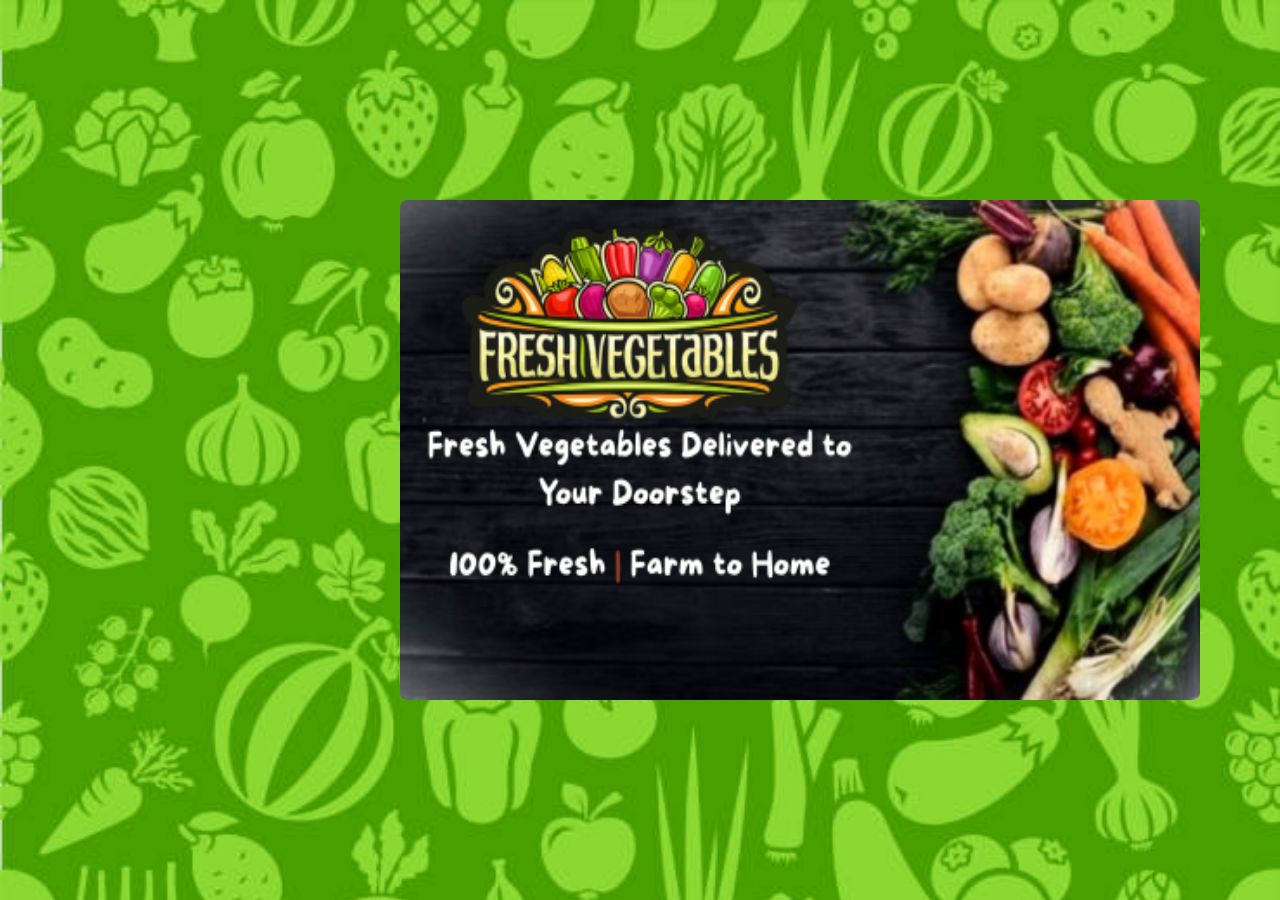
<file: index.html>
<!DOCTYPE html>
<html lang="en">
<head>
    <meta charset="UTF-8">
    <meta name="viewport" content="width=device-width, initial-scale=1.0">
    <title>Document</title>
    <link rel="stylesheet" href="index2.css">
</head>
<body >
    
   <div class="div1" align="center">


    <a href="index22.html"><img src="1.png" alt="" id="img"></a> 
    </div>
       
</body>
</html>
</file>
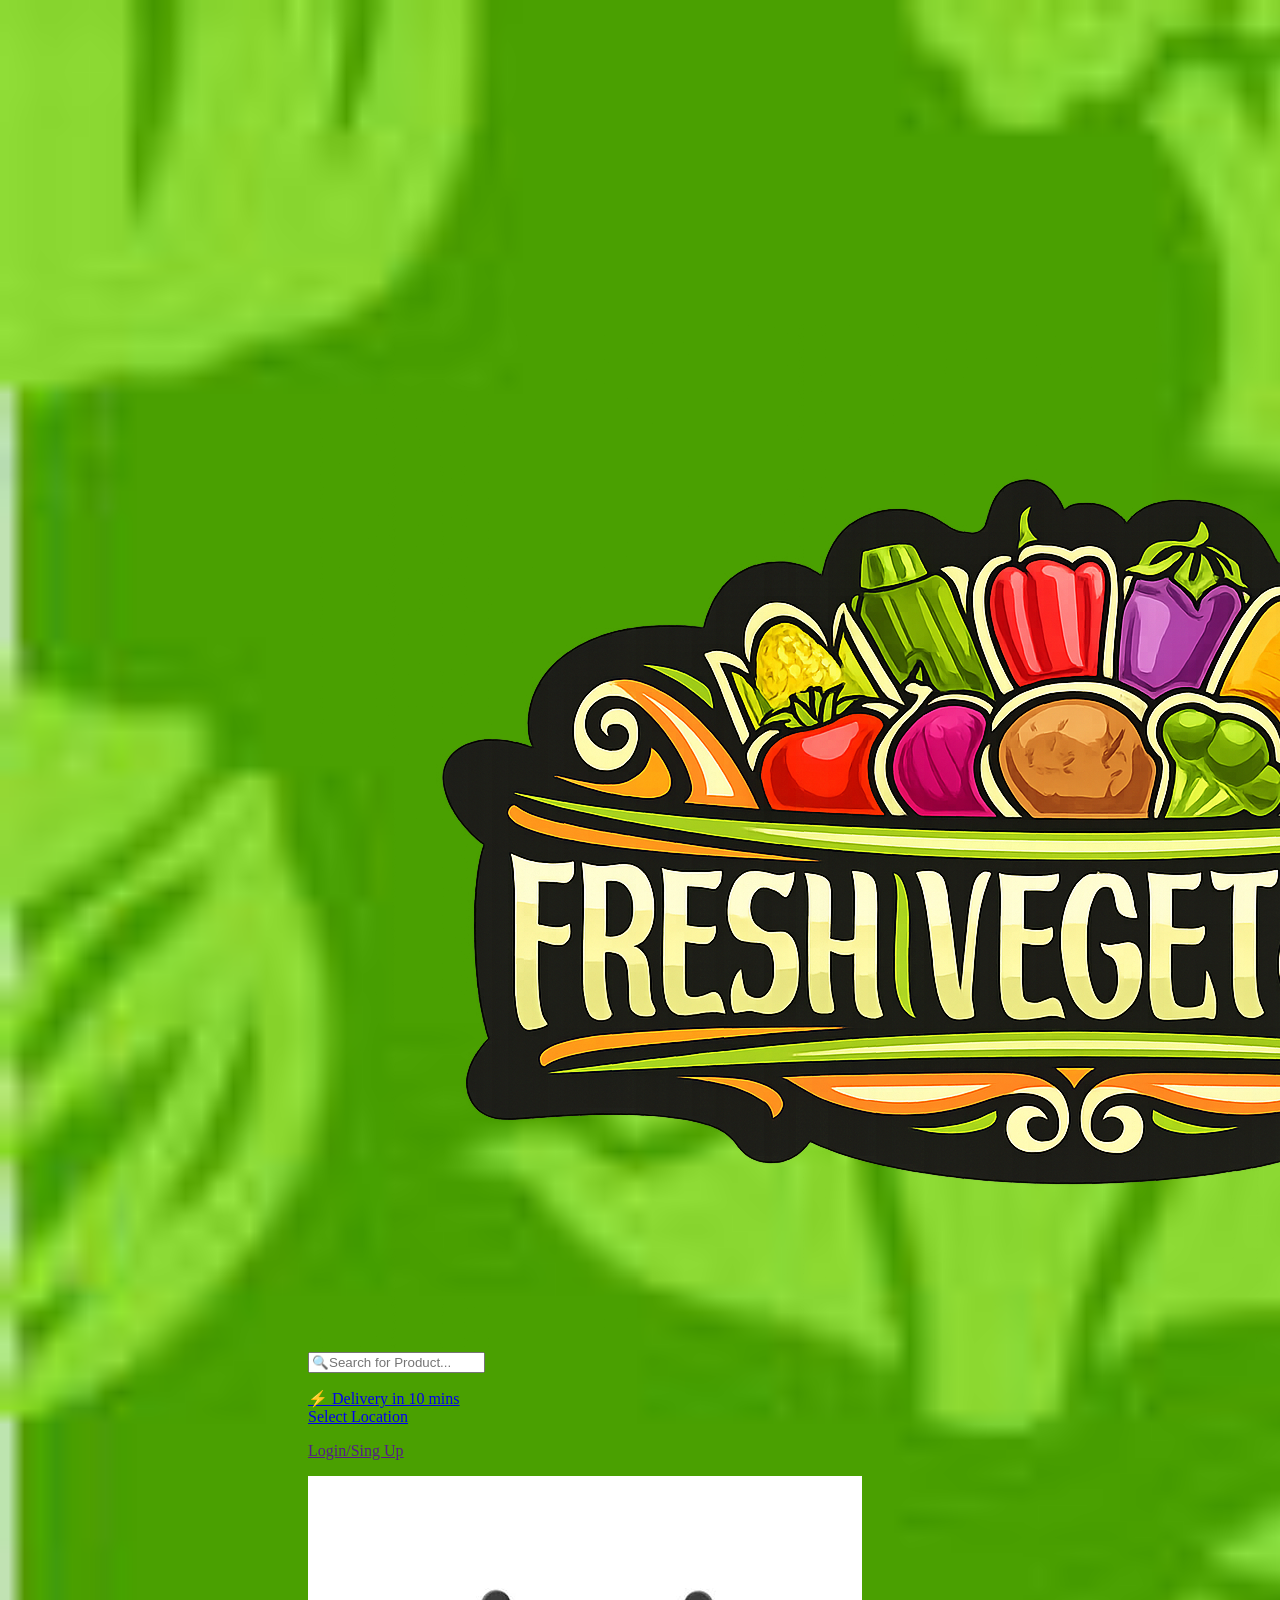
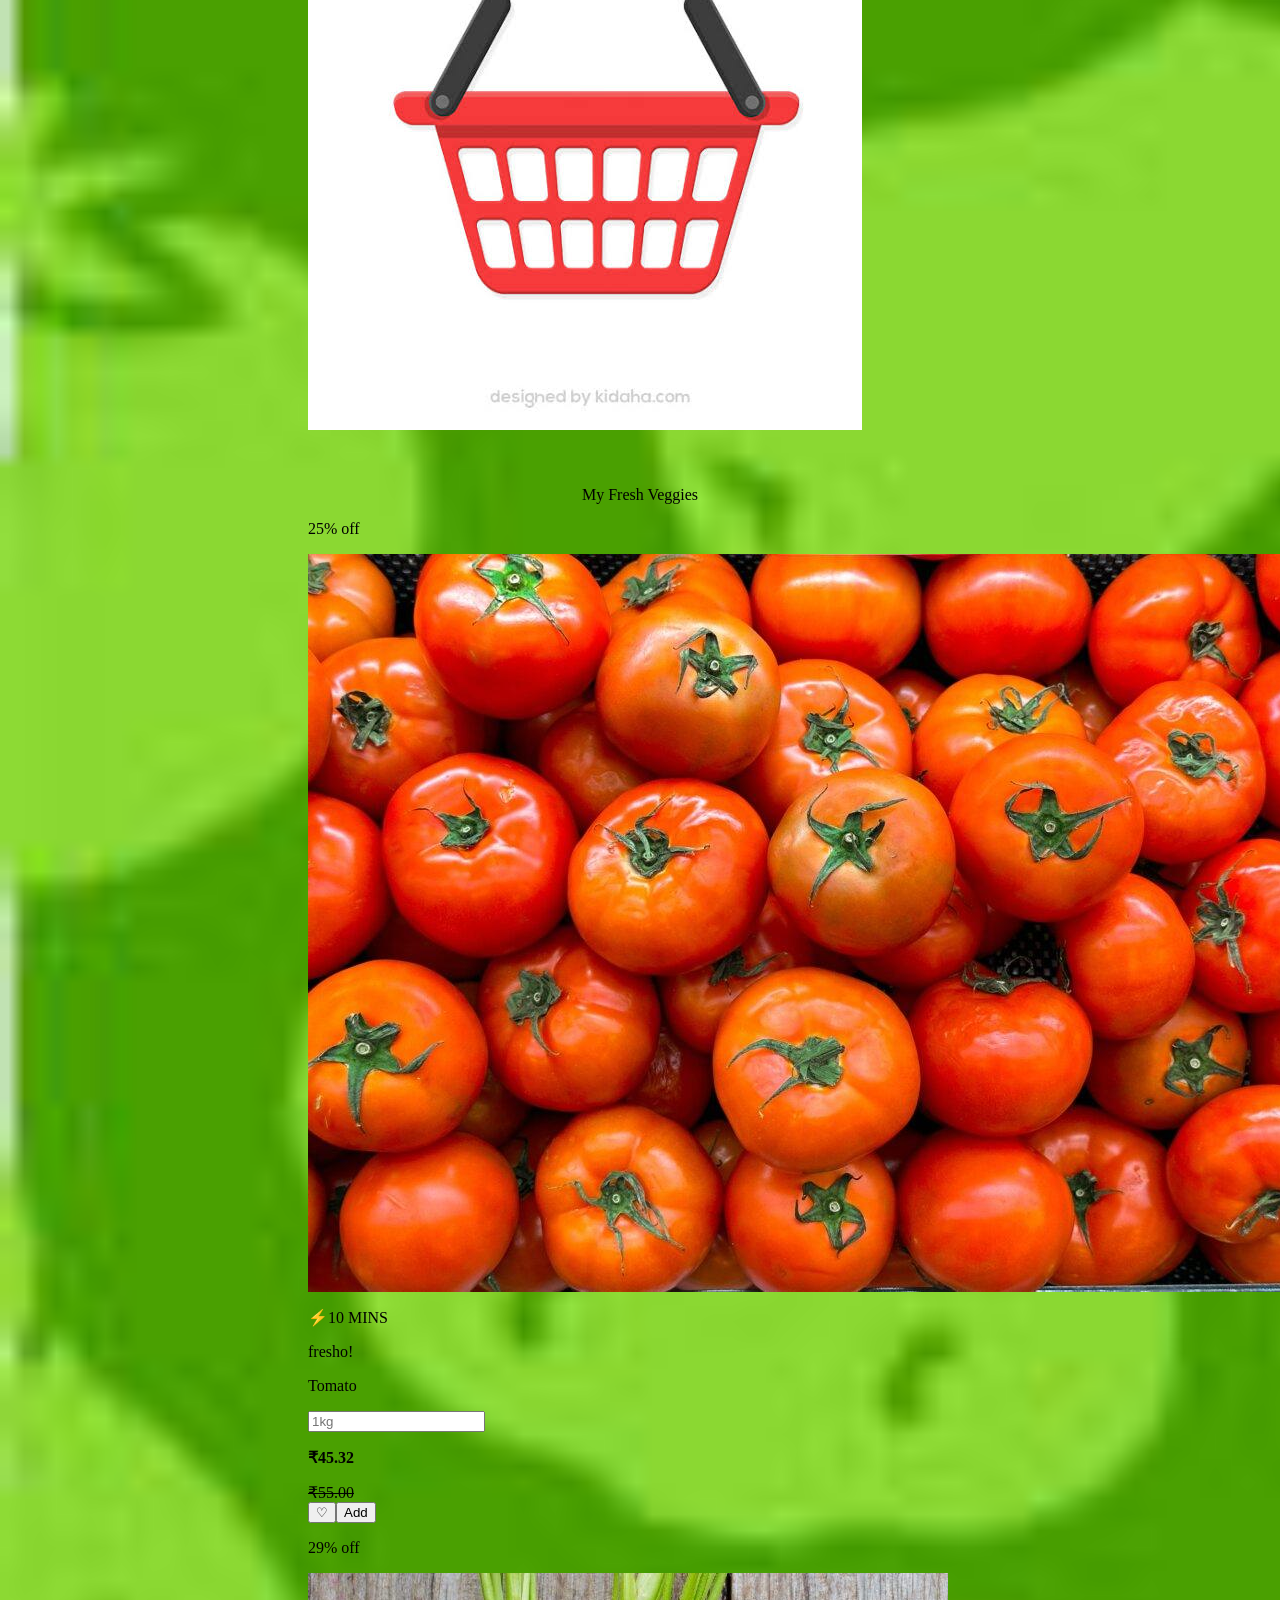
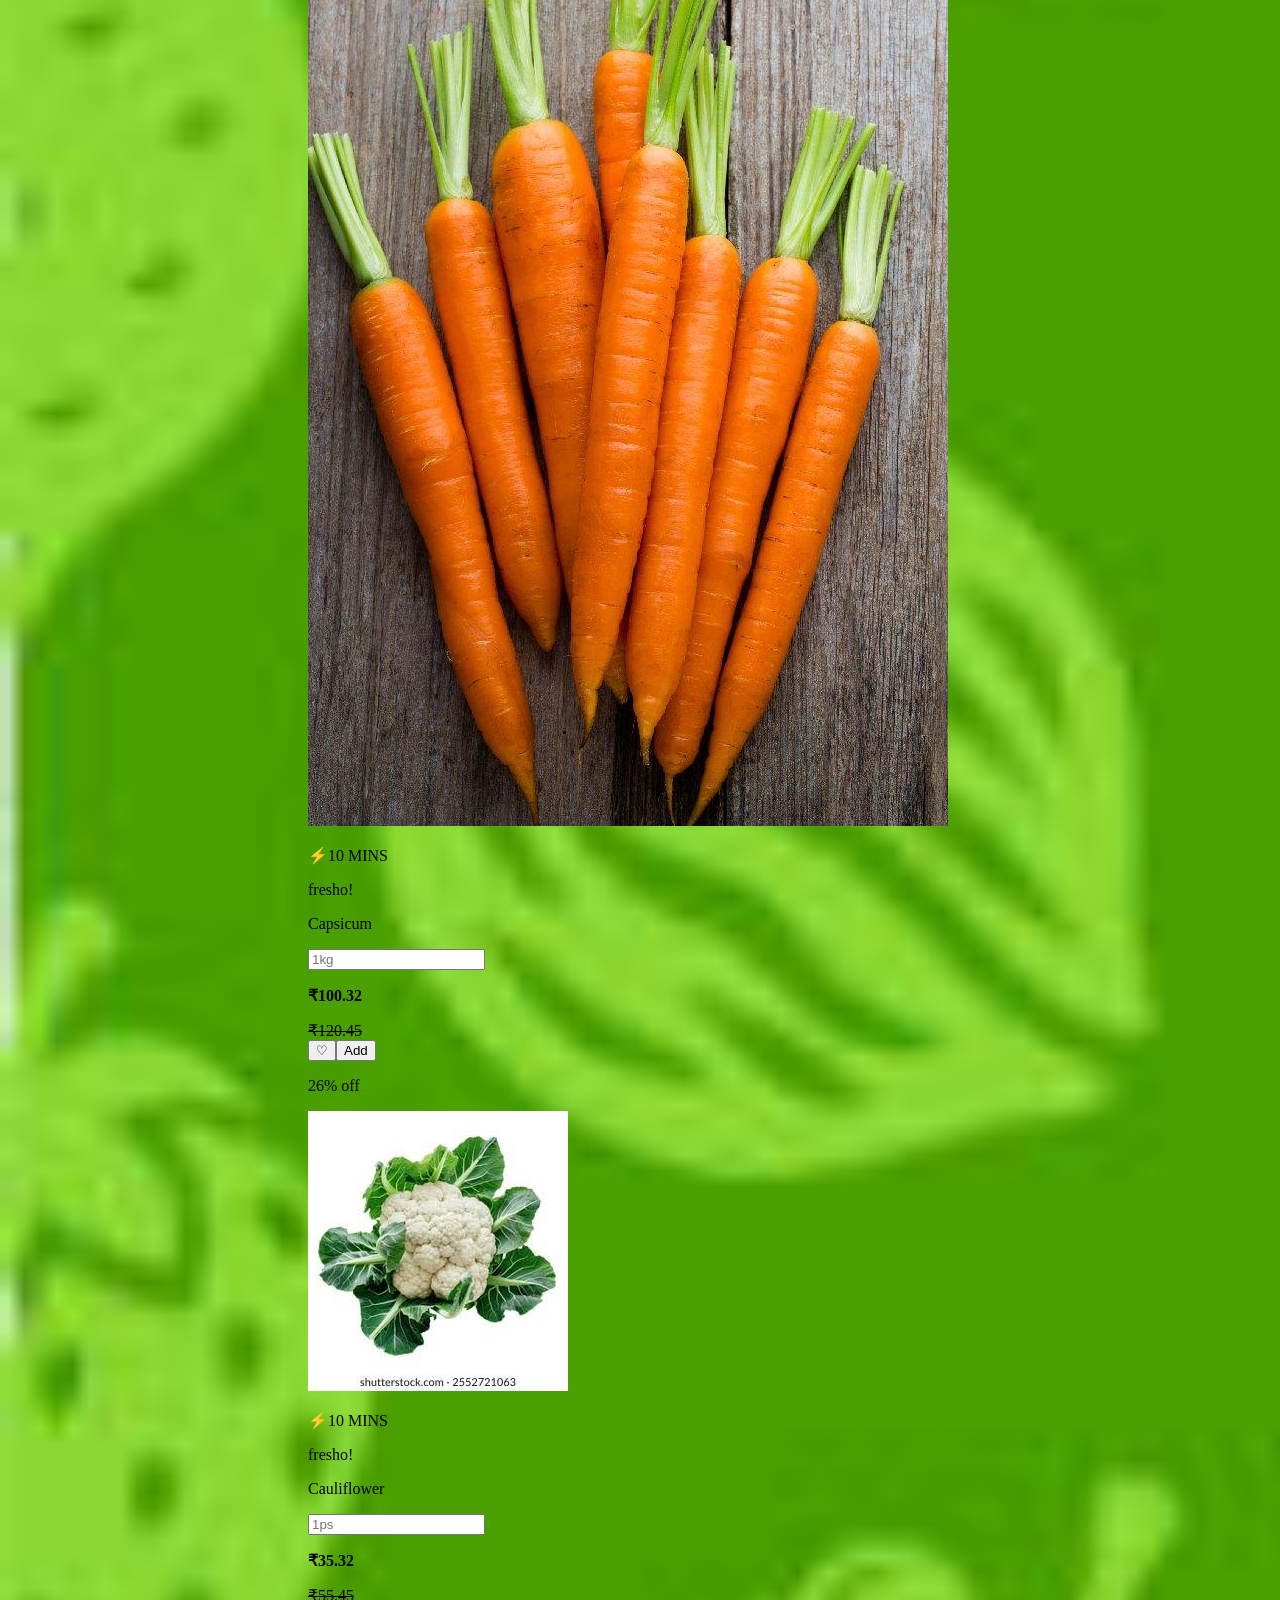
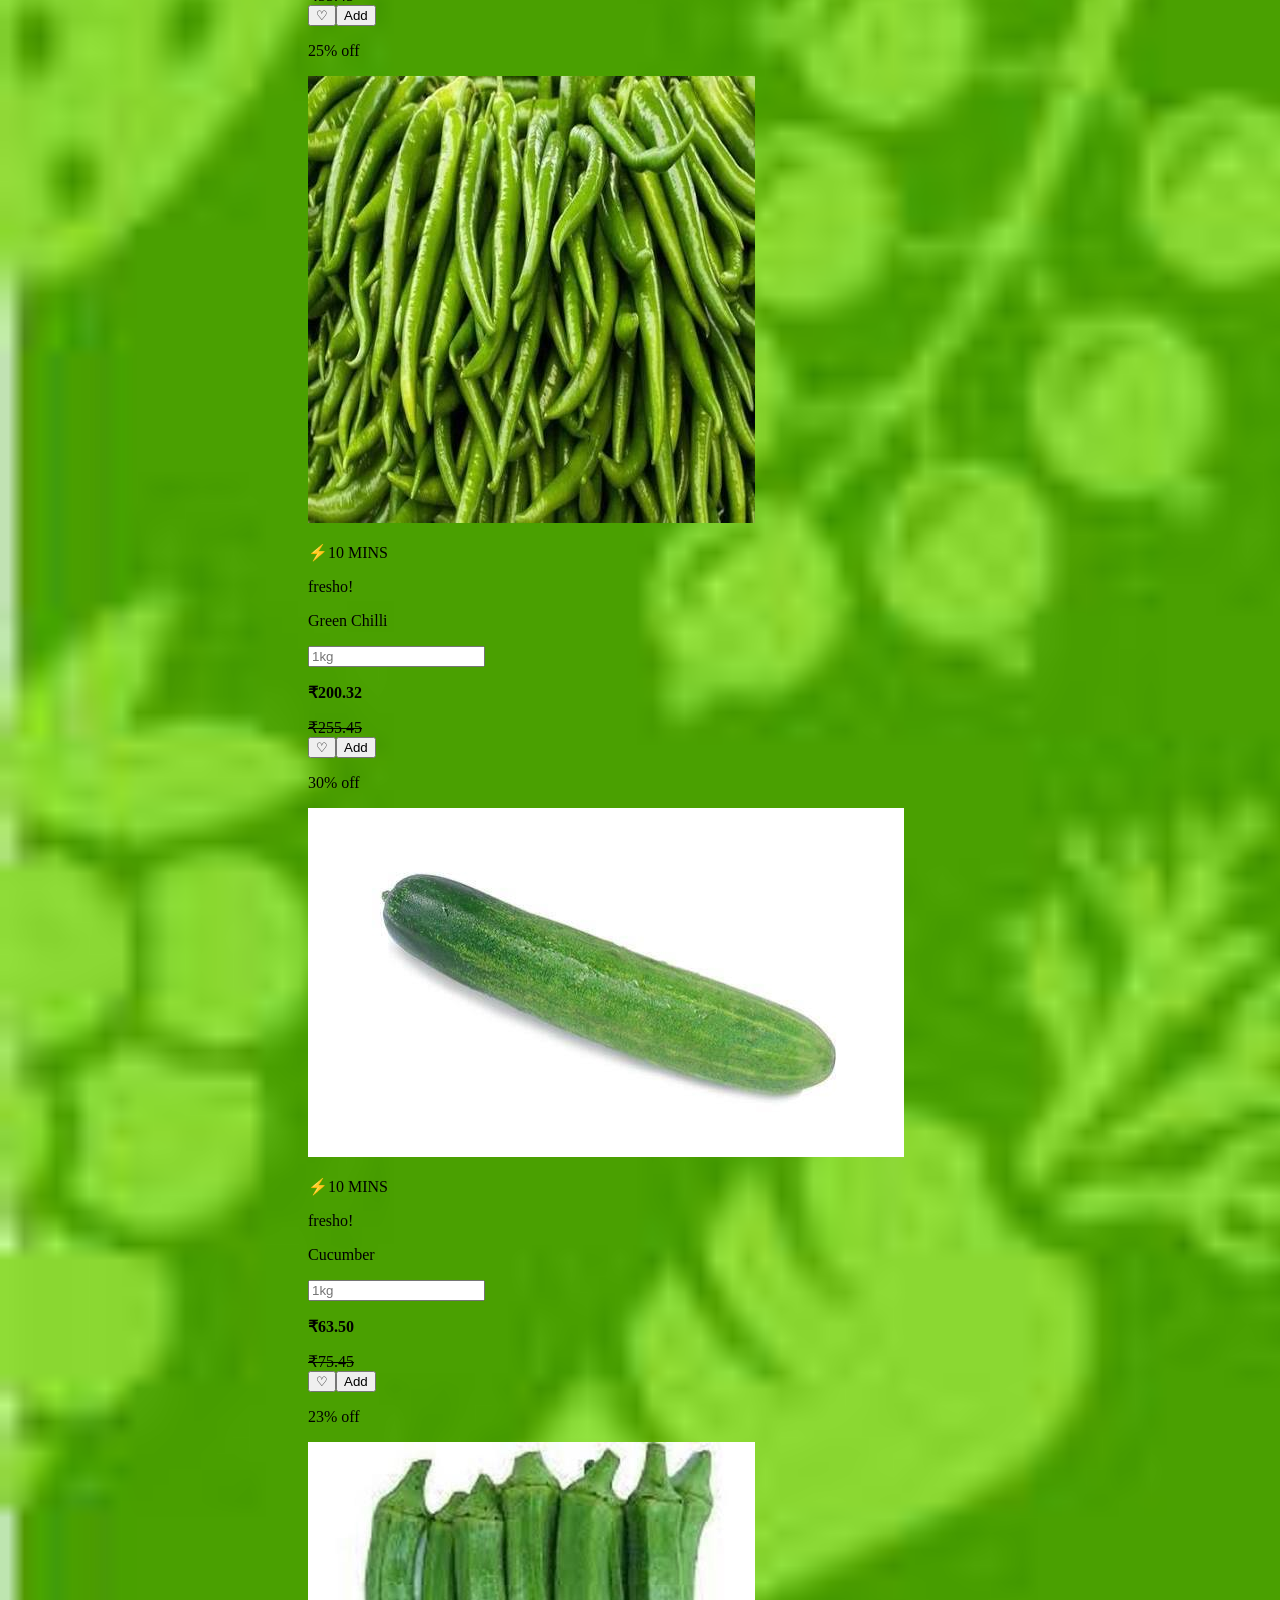
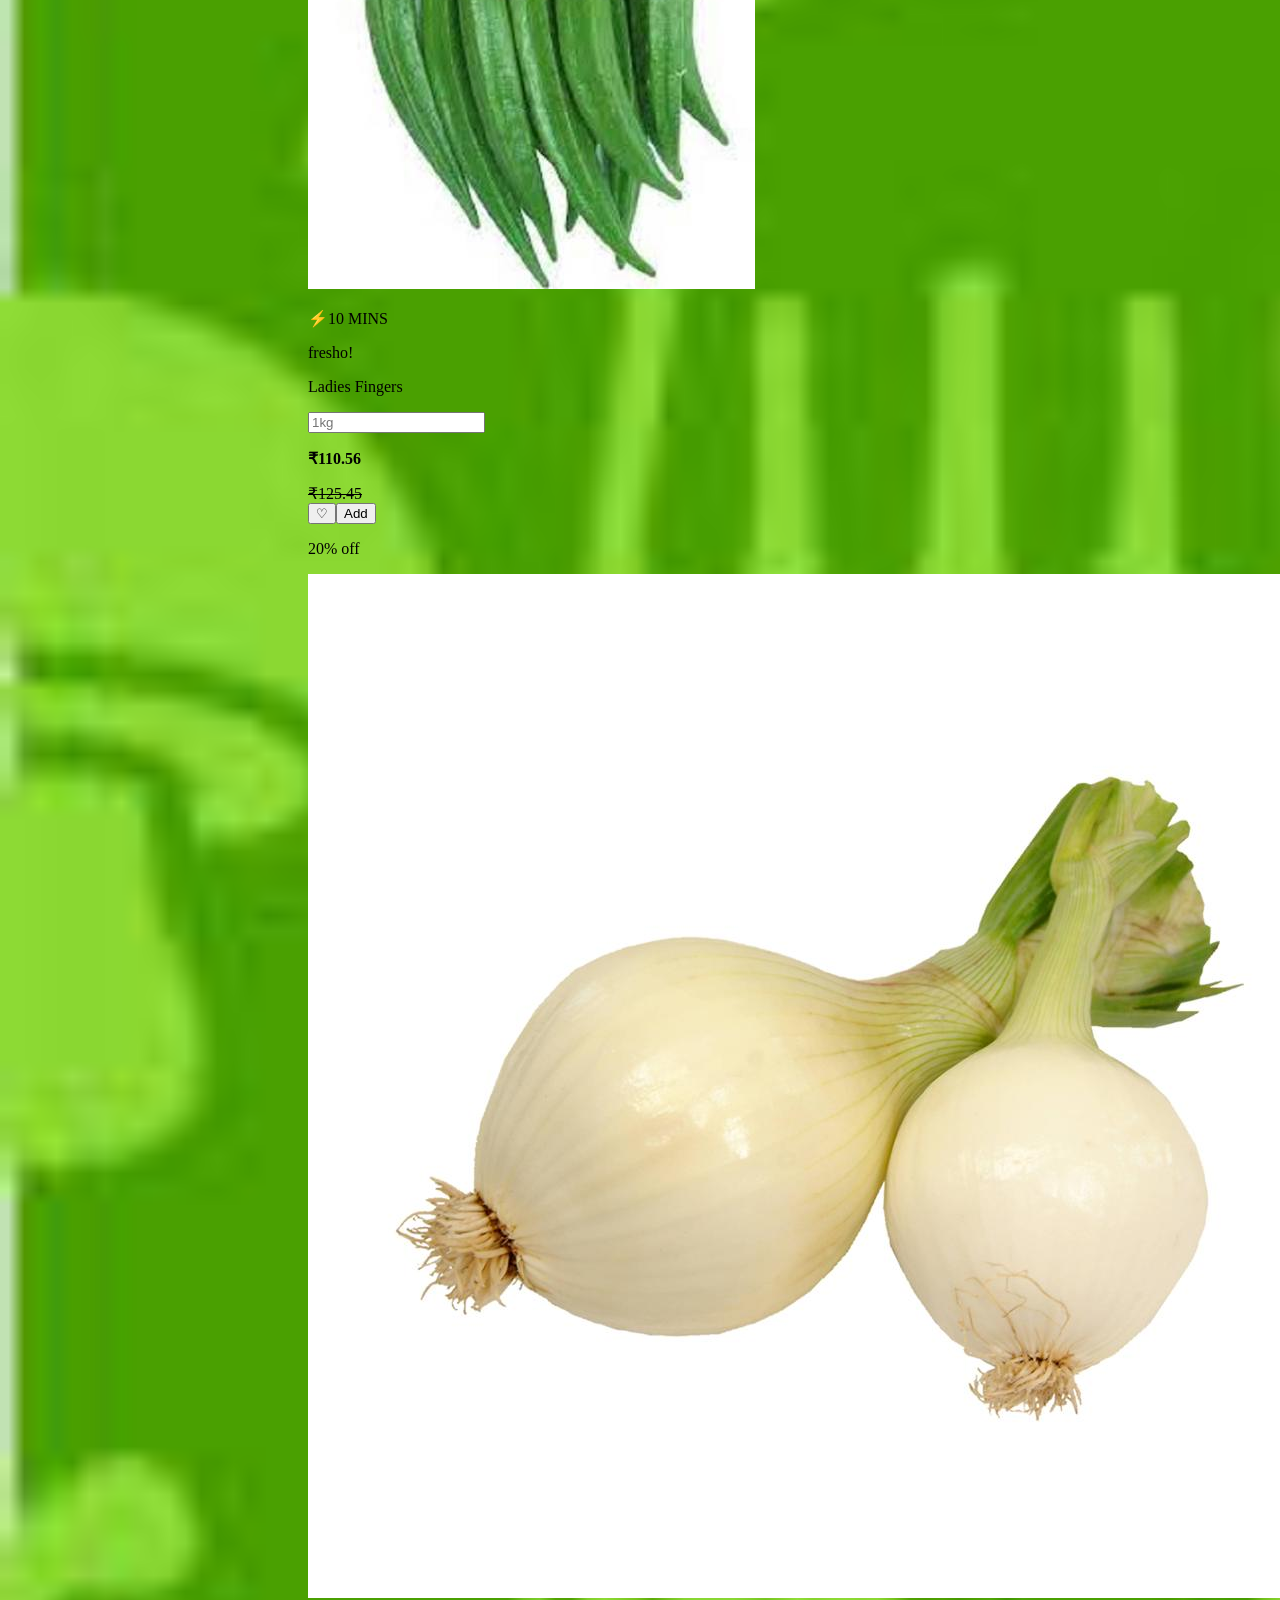
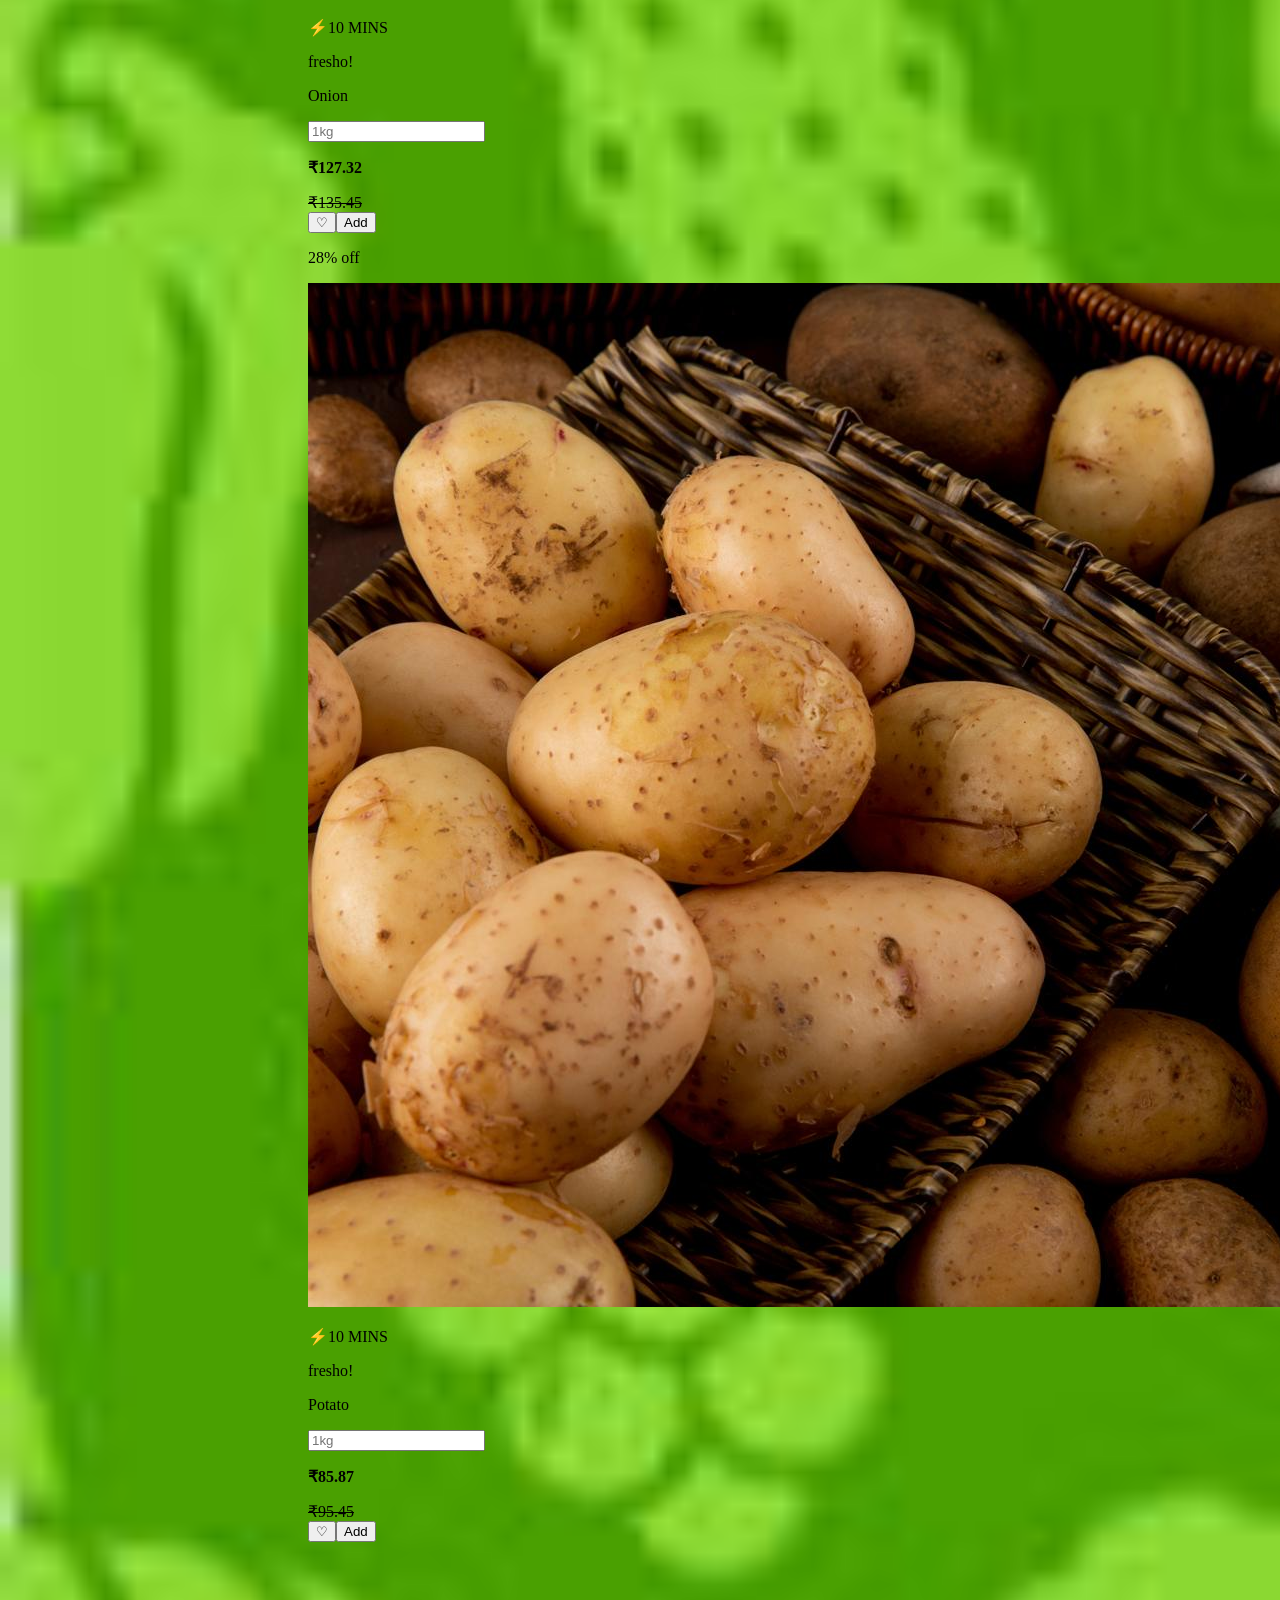
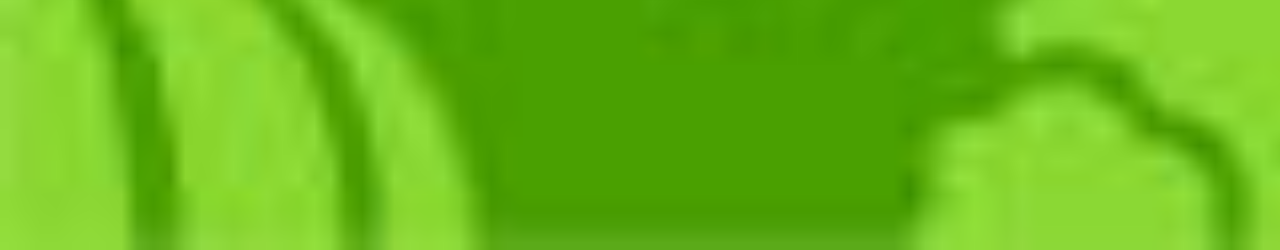
<file: index21.html>
<!DOCTYPE html>
<html lang="en">
<head>
    <meta charset="UTF-8">
    <meta name="viewport" content="width=device-width, initial-scale=1.0">
    <title>Document</title>
    <link rel="stylesheet" href="index.css">
</head>
<body>
    
    <p id="p"></p>
    <div class="flex1">
        
    <img src="506d8568-d7f1-44c1-a8a8-ee2545783403.png" alt="" id="imag">
    
    <input type="text" placeholder="🔍Search for Product..." id="search">
    <a href="index22.html"><p id="del">⚡ Delivery in 10 mins <br>Select Location</p></a>
    
    <a href=""><p id="log">Login/Sing Up</p></a>
    <a href="" ><img src="basket.jpg" alt="" id="basket"></a></div><br></br>
    <div class="box">
    <p id="p2" align="center">My Fresh Veggies</p>
    <nav class="veggies">
        <!-- <p id="p2">My Fresh Veggies</p> -->
        <div id="veg1">
        
    <div id="pi"><p id="t1">25% off</p>
    <a href=""><img src="to.jpg" alt="" id="tomato" align="center"></a></div>
     <p id="t2">⚡10 MINS</p> <p id="t3">fresho!</p> <p id="t4">Tomato</p>
    
    <input type="numbers" placeholder="1kg" id="t5">
    <nav id="price"><p id="t6"><b>₹45.32</b></p> <s>₹55.00 </s></nav>
    <nav id="but"><button id="heart">♡</button><button id="t7">Add</button></nav></div>
    <div id="veg1">
      <div id="pi">  
       <p id="t1"> 29% off</p><a href=""><img src="ca.jpg" alt="" id="tomato"></a></div>
     <p id="t2">⚡10 MINS</p> <p id="t3">fresho!</p> <p id="t4">Capsicum</p>
    
    <input type="numbers" placeholder="1kg" id="t5" >
    <nav id="price"><p id="t6"><b>₹100.32</b></p><s>₹120.45</s></nav>
    <nav id="but"><button id="heart">♡</button><button id="t7">Add</button></nav></div>
    <div id="veg1">
      <div id="pi">  
       <p id="t1">26% off</p><a href=""><img src="cali.jpg" alt="" id="tomato" ></a></div>
     <p id="t2">⚡10 MINS</p> <p id="t3">fresho!</p> <p id="t4">Cauliflower</p>
    <input type="numbers" placeholder="1ps" id="t5" >
    <nav id="price"><p id="t6"><b>₹35.32</b></p><s>₹55.45</s></nav>
    <nav id="but"><button id="heart">♡</button><button id="t7">Add</button></nav></div>
    <div id="veg1">
      <div id="pi">  
       <p id="t1">25% off</p> <a href=""><img src="chill.jpg" alt="" id="tomato"></a></div>
    <p id="t2">⚡10 MINS</p> <p id="t3">fresho!</p> <p id="t4">Green Chilli</p>
    <input type="numbers" placeholder="1kg" id="t5" >
    <nav id="price"><p><b>₹200.32</b></p> <s>₹255.45</s></nav>
    <nav id="but"><button id="heart">♡</button><button id="t7">Add</button></nav></div>
    <div id="veg1">
      <div id="pi">  
       <p id="t1">
    30% off</p><a href=""><img src="cu.jpg" alt="" id="tomato"></a></div>
     <p id="t2">⚡10 MINS</p> <p id="t3">fresho!</p> <p id="t4">Cucumber</p>
    <input type="numbers" placeholder="1kg" id="t5" >
    <nav id="price"><p><b>₹63.50</b></p><s>₹75.45</s></nav>
    <nav id="but"><button id="heart">♡</button><button id="t7">Add</button></nav></div>
    <div id="veg1">
      <div id="pi">  
       <p id="t1">
    23% off</p><a href=""><img src="lady.jpg" alt="" id="tomato"></a></div>
     <p id="t2">⚡10 MINS</p> <p id="t3">fresho!</p> <p id="t4">Ladies Fingers</p>
    <input type="numbers" placeholder="1kg" id="t5" >
    <nav id="price"><p><b>₹110.56</b></p><s>₹125.45</s></nav>
    <nav id="but"><button id="heart">♡</button><button id="t7">Add</button></nav></div>
    <div id="veg1">
      <div id="pi">  
       <p id="t1">
    20% off</p><a href=""><img src="on.jpg" alt="" id="tomato"></a></div>
     <p id="t2">⚡10 MINS</p> <p id="t3">fresho!</p> <p id="t4">Onion</p>
    <input type="numbers" placeholder="1kg" id="t5" >
    <nav id="price"><p><b>₹127.32</b></p><s>₹135.45</s></nav>
    <nav id="but"><button id="heart">♡</button><button id="t7">Add</button></nav></div>
    <div id="veg1">
      <div id="pi">  
       <p id="t1">
    28% off</p><a href=""><img src="po.jpg" alt="" id="tomato"></a></div>
     <p id="t2">⚡10 MINS</p> <p id="t3">fresho!</p> <p id="t4">Potato</p>
    <input type="numbers" placeholder="1kg" id="t5" >
    <nav id="price"><p><b>₹85.87</b></p><s>₹95.45</s></nav>
    <nav id="but"><button id="heart">♡</button><button id="t7">Add</button></nav></div>
    </nav></div>
</body>
</html>
</file>
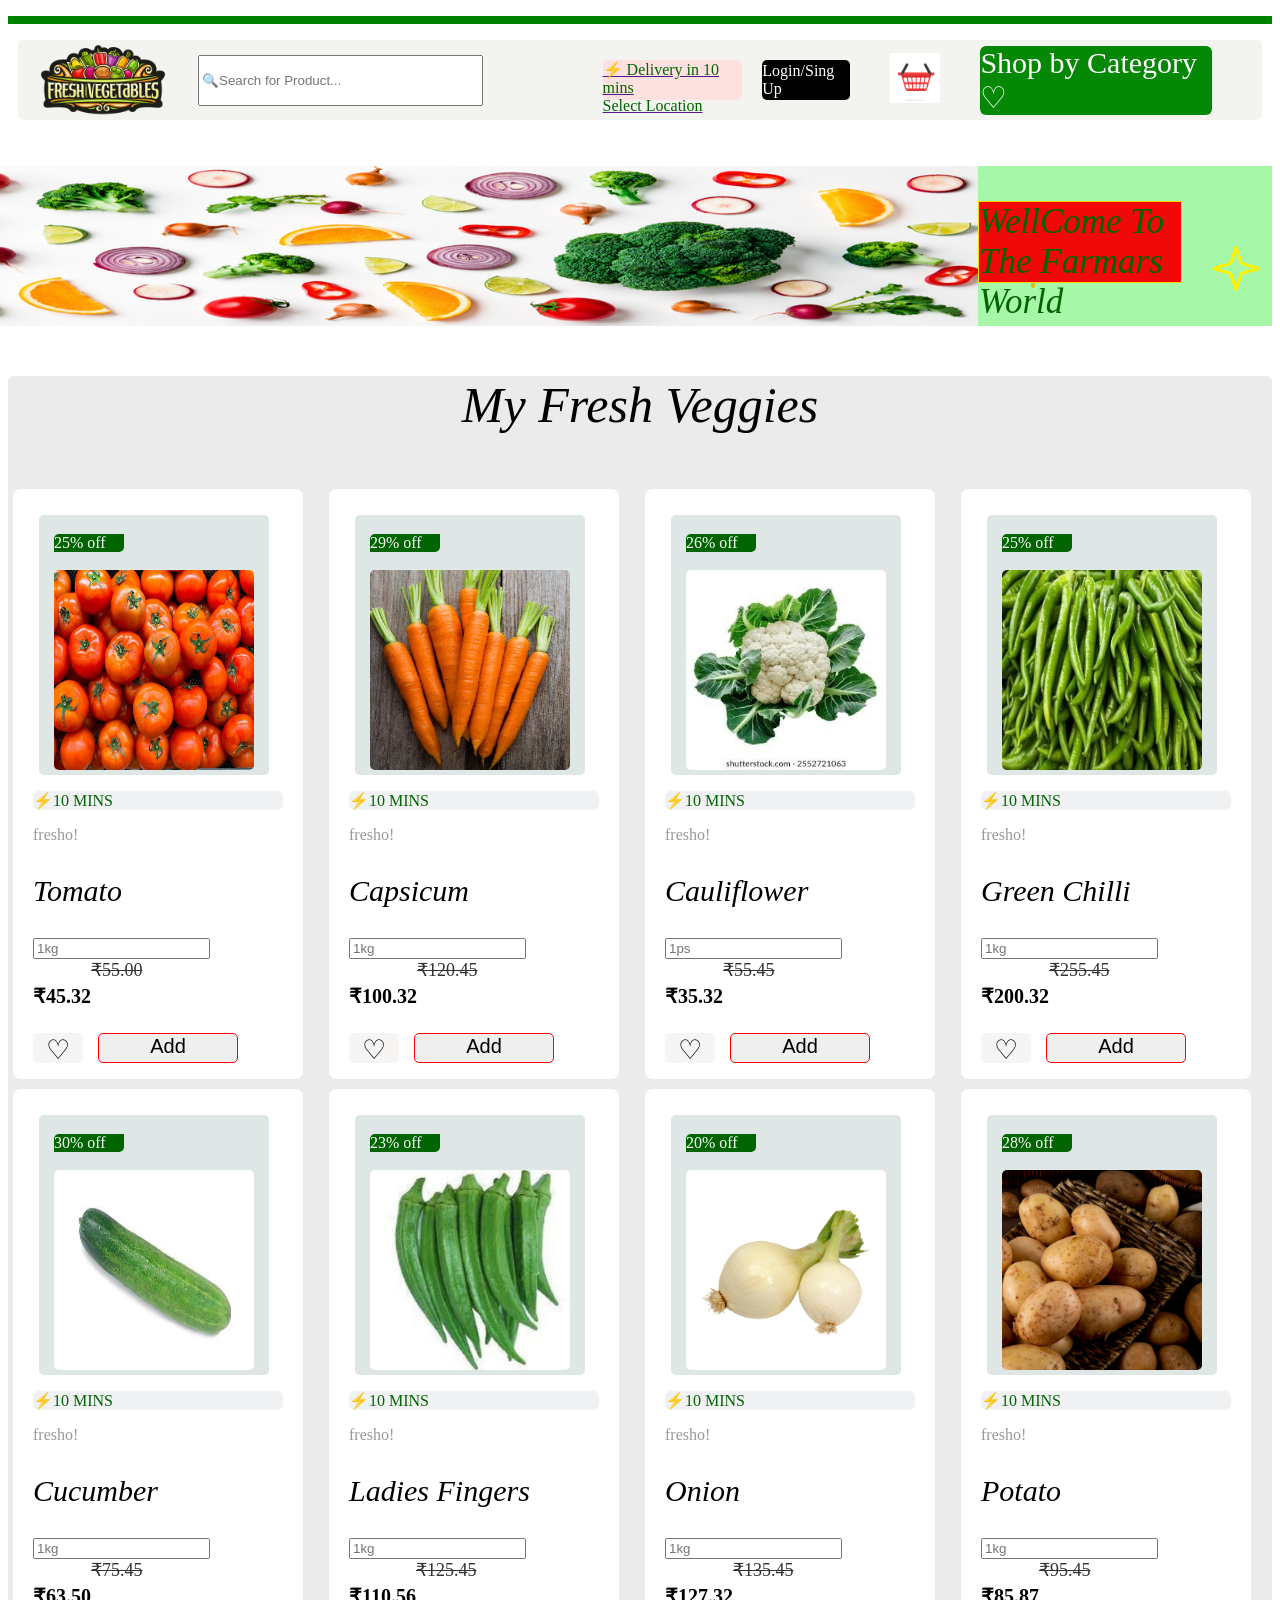
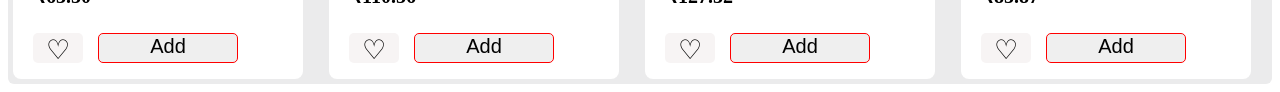
<file: index22.html>
<!DOCTYPE html>
<html lang="en">
<head>
    <meta charset="UTF-8">
    <meta name="viewport" content="width=device-width, initial-scale=1.0">
    <title>Document</title>
    <link rel="stylesheet" href="index22.css">
</head>
<body>
  <div id="fullpage">
    <!-- <a href=""><p id="li">☰</p></a>
    <img src="506d8568-d7f1-44c1-a8a8-ee2545783403.png" alt="" id="ima">
    <div class="flex2">
        
    <img src="506d8568-d7f1-44c1-a8a8-ee2545783403.png" alt="" id="imag">
    
    <input type="text" placeholder="🔍Search for Product..." id="search">
    <a href="/HTML\E-commerce website\index22.html"><p id="log">Login/Sing Up</p></a>
    <a href="" ><img src="basket.jpg" alt="" id="basket"></a></div> -->
    <p class="green-line"></p>
    <div class="flex1">
        
    <img src="506d8568-d7f1-44c1-a8a8-ee2545783403.png" alt="" id="imag">
    
    <input type="text" placeholder="🔍Search for Product..." id="search">
    <a href=""><p id="del">⚡ Delivery in 10 mins <br>Select Location</p></a>
    
    <p id="logi" style="cursor: pointer;">Login/Sing Up</p>
    <b id="wrong"></b>
    <p id="login"></p> 
    <a href="" ><img src="basket.jpg" alt="" id="basket"></a>
    <p id="cat">Shop by Category ♡</p><br>
    <p id="shop"></p>


    </div> 
    <br></br>
    <nav style="display: flex; background-image: url(Untitled.png);">
      <img src="vegetable_banner_2000x200.png" alt="" class="im"><p id="wellcome"  style="background-color:rgb(241, 8, 8);border: 1px solid gold;width:500px;height:80px;font-size: 35px;color:darkgreen;font-style: italic;position:relative;right:-700px;">WellCome To The Farmars World</p></nav>
    <div class="box">
    <p id="p2" align="center">My Fresh Veggies</p>
    <nav class="veggies">
        <!-- <p id="p2">My Fresh Veggies</p> -->
        <div id="veg1">
        
    <div id="pi"><p id="t1">25% off</p>
    <a href=""><img src="to.jpg" alt="" id="tomato" align="center"></a></div>
     <p id="t2">⚡10 MINS</p> <p id="t3">fresho!</p> <p id="t4">Tomato</p>
    
    <input type="numbers" placeholder="1kg" id="t5">
    <nav id="price"><p id="t6"><b>₹45.32</b></p> <s>₹55.00 </s></nav>
    <nav id="but"><button id="heart">♡</button><button id="t7">Add</button></nav></div>
    <div id="veg1">
      <div id="pi">  
       <p id="t1"> 29% off</p><a href=""><img src="ca.jpg" alt="" id="tomato"></a></div>
     <p id="t2">⚡10 MINS</p> <p id="t3">fresho!</p> <p id="t4">Capsicum</p>
    
    <input type="numbers" placeholder="1kg" id="t5" >
    <nav id="price"><p id="t6"><b>₹100.32</b></p><s>₹120.45</s></nav>
    <nav id="but"><button id="heart">♡</button><button id="t7">Add</button></nav></div>
    <div id="veg1">
      <div id="pi">  
       <p id="t1">26% off</p><a href=""><img src="cali.jpg" alt="" id="tomato" ></a></div>
     <p id="t2">⚡10 MINS</p> <p id="t3">fresho!</p> <p id="t4">Cauliflower</p>
    <input type="numbers" placeholder="1ps" id="t5" >
    <nav id="price"><p id="t6"><b>₹35.32</b></p><s>₹55.45</s></nav>
    <nav id="but"><button id="heart">♡</button><button id="t7">Add</button></nav></div>
    <div id="veg1">
      <div id="pi">  
       <p id="t1">25% off</p> <a href=""><img src="chill.jpg" alt="" id="tomato"></a></div>
    <p id="t2">⚡10 MINS</p> <p id="t3">fresho!</p> <p id="t4">Green Chilli</p>
    <input type="numbers" placeholder="1kg" id="t5" >
    <nav id="price"><p id="t6" ><b>₹200.32</b></p> <s>₹255.45</s></nav>
    <nav id="but"><button id="heart">♡</button><button id="t7">Add</button></nav></div>
    <div id="veg1">
      <div id="pi">  
       <p id="t1">
    30% off</p><a href=""><img src="cu.jpg" alt="" id="tomato"></a></div>
     <p id="t2">⚡10 MINS</p> <p id="t3">fresho!</p> <p id="t4">Cucumber</p>
    <input type="numbers" placeholder="1kg" id="t5" >
    <nav id="price"><p id="t6"><b>₹63.50</b></p><s>₹75.45</s></nav>
    <nav id="but"><button id="heart">♡</button><button id="t7">Add</button></nav></div>
    <div id="veg1">
      <div id="pi">  
       <p id="t1">
    23% off</p><a href=""><img src="lady.jpg" alt="" id="tomato"></a></div>
     <p id="t2">⚡10 MINS</p> <p id="t3">fresho!</p> <p id="t4">Ladies Fingers</p>
    <input type="numbers" placeholder="1kg" id="t5" >
    <nav id="price"><p id="t6"><b>₹110.56</b></p><s>₹125.45</s></nav>
    <nav id="but"><button id="heart">♡</button><button id="t7">Add</button></nav></div>
    <div id="veg1">
      <div id="pi">  
       <p id="t1">
    20% off</p><a href=""><img src="on.jpg" alt="" id="tomato"></a></div>
     <p id="t2">⚡10 MINS</p> <p id="t3">fresho!</p> <p id="t4">Onion</p>
    <input type="numbers" placeholder="1kg" id="t5" >
    <nav id="price"><p id="t6"><b>₹127.32</b></p><s>₹135.45</s></nav>
    <nav id="but"><button id="heart">♡</button><button id="t7">Add</button></nav></div>
    <div id="veg1">
      <div id="pi">  
       <p id="t1">
    28% off</p><a href=""><img src="po.jpg" alt="" id="tomato"></a></div>
     <p id="t2">⚡10 MINS</p> <p id="t3">fresho!</p> <p id="t4">Potato</p>
    <input type="numbers" placeholder="1kg" id="t5" >
    <nav id="price"><p id="t6"><b>₹85.87</b></p><s>₹95.45</s></nav>
    <nav id="but"><button id="heart">♡</button><button id="t7">Add</button></nav></div>
    </nav></div></div>
    </div>
  <script src="index22.js"></script>
</body>
</html>
</file>
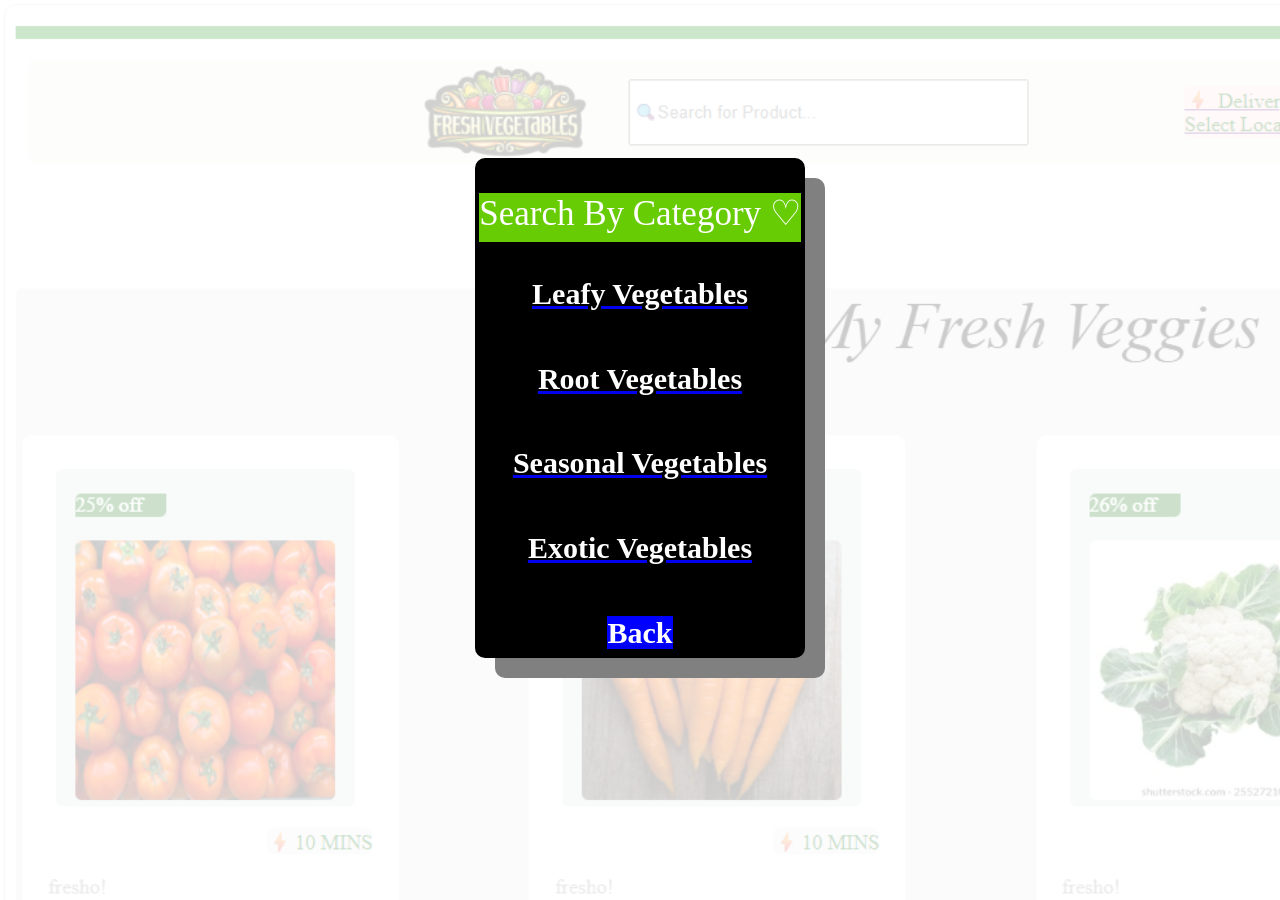
<file: index5.html>
<!DOCTYPE html>
<html lang="en">
<head>
    <meta charset="UTF-8">
    <meta name="viewport" content="width=device-width, initial-scale=1.0">
    <title>Document</title>
    <link rel="stylesheet" href="index5.css">
</head>
<body align="center">
    <div class="div1">
        <p>Search By Category ♡</p>
        <a href="index51.html"><b id="I1">Leafy Vegetables</b></a> <br>
        <a href="index52.html"><b id="I1">Root Vegetables</b></a><br>
        <a href="index53.html"><b id="I1">Seasonal Vegetables</b></a><br>
        <a href="index54.html"><b id="I1">Exotic Vegetables</b></a><br>
        <a href="index22.html"><b id="I2">Back</b></a>
        
        
    </div>
    
</body>
</html>
</file>
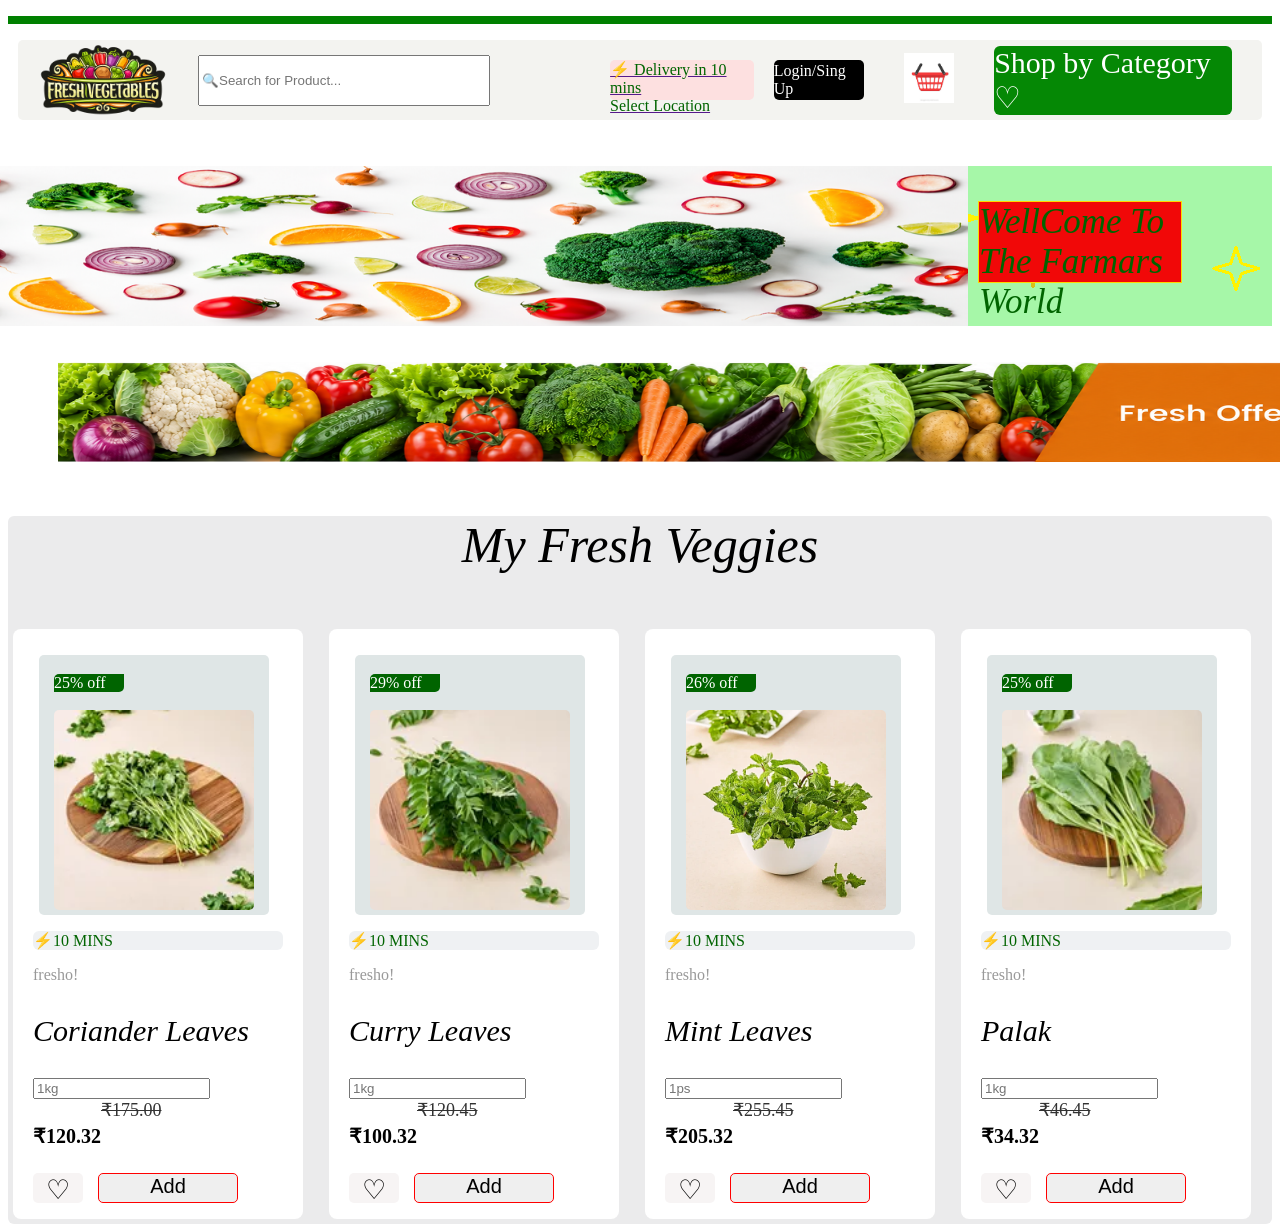
<file: index51.html>
<!DOCTYPE html>
<html lang="en">
<head>
    <meta charset="UTF-8">
    <meta name="viewport" content="width=device-width, initial-scale=1.0">
    <title>Document</title>
    <link rel="stylesheet" href="index51.css">
</head>
<body>
    <div id="fullpage">
    <!-- <a href=""><p id="li">☰</p></a>
    <img src="506d8568-d7f1-44c1-a8a8-ee2545783403.png" alt="" id="ima">
    <div class="flex2">
        
    <img src="506d8568-d7f1-44c1-a8a8-ee2545783403.png" alt="" id="imag">
    
    <input type="text" placeholder="🔍Search for Product..." id="search">
    <a href="index22.html"><p id="log">Login/Sing Up</p></a>
    <a href="" ><img src="basket.jpg" alt="" id="basket"></a></div> -->
     <p class="green-line"></p>
       <div class="flex1">
        
         <img src="506d8568-d7f1-44c1-a8a8-ee2545783403.png" alt="" id="imag">
    
        <input type="text" placeholder="🔍Search for Product..." id="search">
        <a href=""><p id="del">⚡ Delivery in 10 mins <br>Select Location</p></a>
    
        <p  id="logi1" style="cursor: pointer;">Login/Sing Up </p>
        <b id="wrong"></b>
        <p id="login"></p>

        <a href="" ><img src="basket.jpg" alt="" id="basket"></a>
        <p id="cat1">Shop by Category ♡</p>
        <p id="shop1"></p> 

       </div> <br></br>
  <nav style="display: flex; background-image: url(Untitled.png);">
      <img src="vegetable_banner_2000x200.png" alt="" class="im"><p id="wellcome"  style="background-color:rgb(241, 8, 8);border: 1px solid gold;width:500px;height:80px;font-size: 35px;color:darkgreen;font-style: italic;position:relative;right:-700px;">WellCome To The Farmars World</p></nav><br><br>
  <img src="fv - Copy.png" alt="" id="ig">
       <div class="box">

       <p id="p2" align="center">My Fresh Veggies</p>
       <nav class="veggies">
        <!-- <p id="p2">My Fresh Veggies</p> -->
           <div id="veg1">
        
             <div id="pi"><p id="t1">25% off</p>
                <a href=""><img src="Cori.webp" alt="" id="tomato" align="center"></a></div>
             <p id="t2">⚡10 MINS</p> <p id="t3">fresho!</p> <p id="t4">Coriander Leaves</p>
    
             <input type="numbers" placeholder="1kg" id="t5">
             <nav id="price"><p id="t6"><b>₹120.32</b></p> <s>₹175.00 </s></nav>
             <nav id="but"><button id="heart">♡</button><button id="t7">Add</button></nav></div>
           <div id="veg1">
      <div id="pi">  
       <p id="t1"> 29% off</p><a href=""><img src="curileaves.webp" alt="" id="tomato"></a></div>
     <p id="t2">⚡10 MINS</p> <p id="t3">fresho!</p> <p id="t4">Curry Leaves</p>
    
    <input type="numbers" placeholder="1kg" id="t5" >
    <nav id="price"><p id="t6"><b>₹100.32</b></p><s>₹120.45</s></nav>
    <nav id="but"><button id="heart">♡</button><button id="t7">Add</button></nav></div>
    <div id="veg1">
      <div id="pi">  
       <p id="t1">26% off</p><a href=""><img src="pudhi.webp" alt="" id="tomato" ></a></div>
     <p id="t2">⚡10 MINS</p> <p id="t3">fresho!</p> <p id="t4">Mint Leaves</p>
    <input type="numbers" placeholder="1ps" id="t5" >
    <nav id="price"><p id="t6"><b>₹205.32</b></p><s>₹255.45</s></nav>
    <nav id="but"><button id="heart">♡</button><button id="t7">Add</button></nav></div>
    <div id="veg1">
      <div id="pi">  
       <p id="t1">25% off</p> <a href=""><img src="palak.webp" alt="" id="tomato"></a></div>
    <p id="t2">⚡10 MINS</p> <p id="t3">fresho!</p> <p id="t4">Palak</p>
    <input type="numbers" placeholder="1kg" id="t5" >
    <nav id="price"><p id="t6"><b>₹34.32</b></p> <s>₹46.45</s></nav>
    <nav id="but"><button id="heart">♡</button><button id="t7">Add</button></nav></div></nav></div></div>
    </div>
  <script src="index51.js"></script>
    
</body>
</html>
</file>
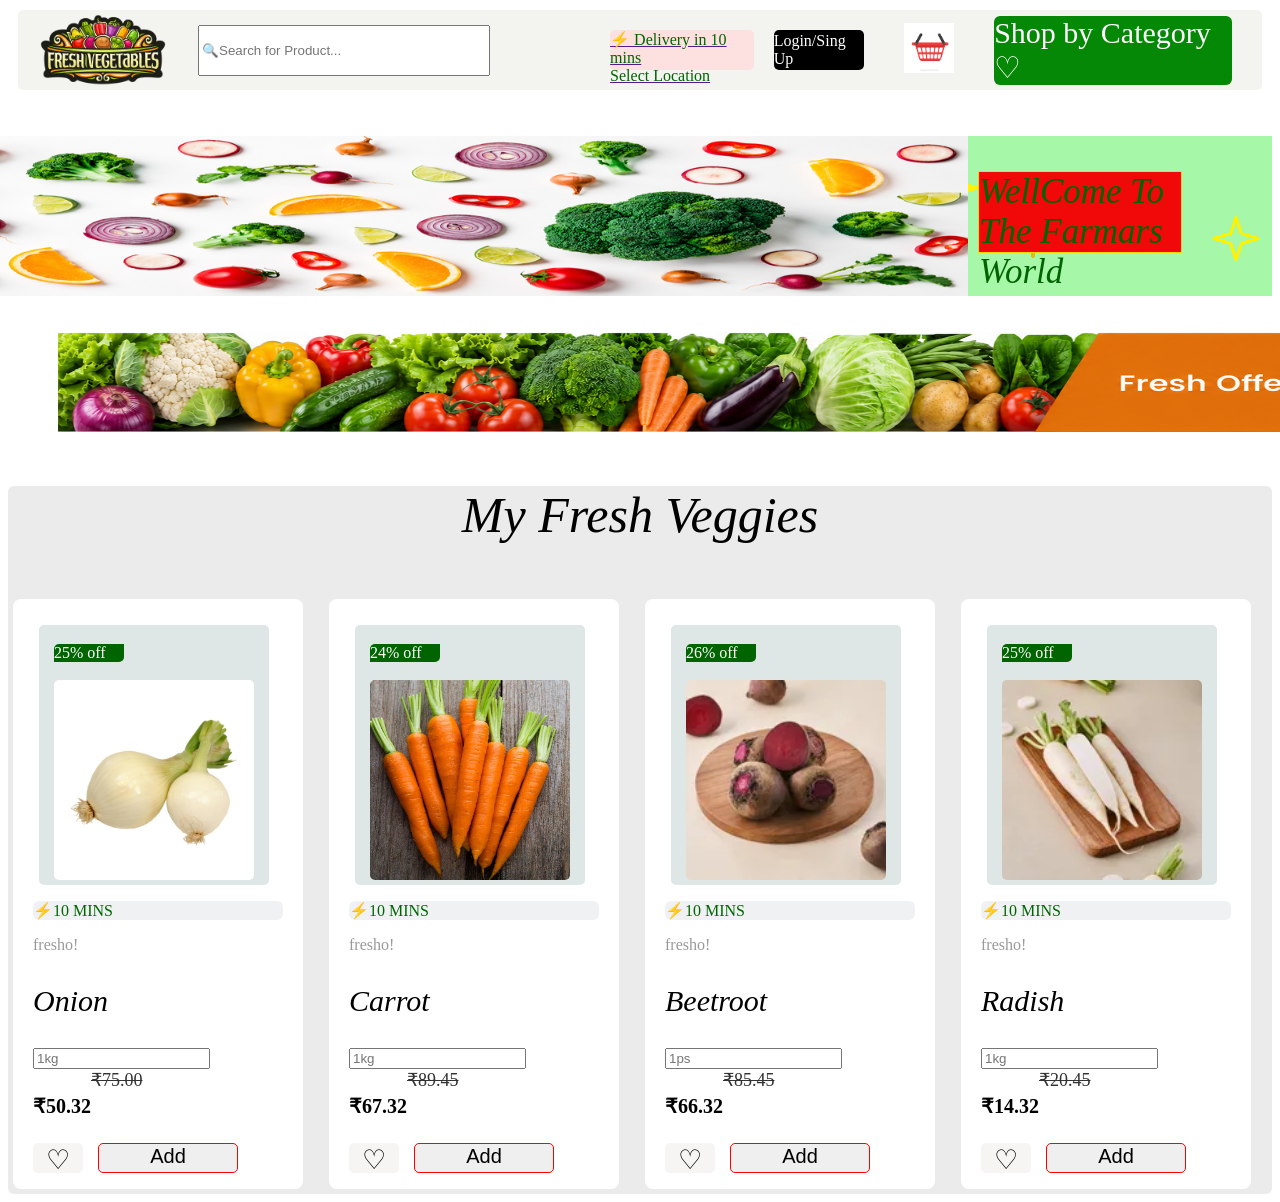
<file: index52.html>
<!DOCTYPE html>
<html lang="en">
<head>
    <meta charset="UTF-8">
    <meta name="viewport" content="width=device-width, initial-scale=1.0">
    <title>Document</title>
    <link rel="stylesheet" href="index52.css">
</head>
<body>
    <div id="fullpage">
    <!-- <a href=""><p id="li">☰</p></a>
    <img src="506d8568-d7f1-44c1-a8a8-ee2545783403.png" alt="" id="ima">
    <div class="flex2">
        
    <img src="506d8568-d7f1-44c1-a8a8-ee2545783403.png" alt="" id="imag">
    
    <input type="text" placeholder="🔍Search for Product..." id="search">
    <p id="log" >Login/Sing Up</p>
    <a href="" ><img src="basket.jpg" alt="" id="basket"></a></div>
     <p class="green-line"></p> -->
   <div class="flex1">
        
    <img src="506d8568-d7f1-44c1-a8a8-ee2545783403.png" alt="" id="imag">
    
    <input type="text" placeholder="🔍Search for Product..." id="search">
    <a href=""><p id="del">⚡ Delivery in 10 mins <br>Select Location</p></a>
    
    <p id="logi2" style="cursor: pointer;" >Login/Sing Up</p>
    <b id="wrong"></b>
    <p id="login"></p>
    
    <a href="" ><img src="basket.jpg" alt="" id="basket"></a>
   <p id="cat1">Shop by Category ♡</p>
   <p id="shop2"></p>  
  </div> <br></br>
   <nav style="display: flex; background-image: url(Untitled.png);">
      <img src="vegetable_banner_2000x200.png" alt="" class="im"><p id="wellcome"  style="background-color:rgb(241, 8, 8);border: 1px solid gold;width:500px;height:80px;font-size: 35px;color:darkgreen;font-style: italic;position:relative;right:-700px;">WellCome To The Farmars World</p></nav><br><br>
  <img src="fv - Copy.png" alt="" id="ig">
  <div class="box">

    <p id="p2" align="center">My Fresh Veggies</p>
    <nav class="veggies">
        <!-- <p id="p2">My Fresh Veggies</p> -->
        <div id="veg1">
        
    <div id="pi"><p id="t1">25% off</p>
    <a href=""><img src="on.jpg" alt="" id="tomato" align="center"></a></div>
     <p id="t2">⚡10 MINS</p> <p id="t3">fresho!</p> <p id="t4">Onion</p>
    
    <input type="numbers" placeholder="1kg" id="t5">
    <nav id="price"><p id="t6"><b>₹50.32</b></p> <s>₹75.00 </s></nav>
    <nav id="but"><button id="heart">♡</button><button id="t7">Add</button></nav></div>
    <div id="veg1">
      <div id="pi">  
       <p id="t1"> 24% off</p><a href=""><img src="ca.jpg" alt="" id="tomato"></a></div>
     <p id="t2">⚡10 MINS</p> <p id="t3">fresho!</p> <p id="t4">Carrot</p>
    
    <input type="numbers" placeholder="1kg" id="t5" >
    <nav id="price"><p id="t6"><b>₹67.32</b></p><s>₹89.45</s></nav>
    <nav id="but"><button id="heart">♡</button><button id="t7">Add</button></nav></div>
    <div id="veg1">
      <div id="pi">  
       <p id="t1">26% off</p><a href=""><img src="beetroot.webp" alt="" id="tomato" ></a></div>
     <p id="t2">⚡10 MINS</p> <p id="t3">fresho!</p> <p id="t4">Beetroot</p>
    <input type="numbers" placeholder="1ps" id="t5" >
    <nav id="price"><p id="t6"><b>₹66.32</b></p><s>₹85.45</s></nav>
    <nav id="but"><button id="heart">♡</button><button id="t7">Add</button></nav></div>
    <div id="veg1">
      <div id="pi">  
       <p id="t1">25% off</p> <a href=""><img src="radish-white.webp" alt="" id="tomato"></a></div>
    <p id="t2">⚡10 MINS</p> <p id="t3">fresho!</p> <p id="t4">Radish</p>
    <input type="numbers" placeholder="1kg" id="t5" >
    <nav id="price"><p id="t6"><b>₹14.32</b></p> <s>₹20.45</s></nav>
    <nav id="but"><button id="heart">♡</button><button id="t7">Add</button></nav></div>
     </nav></div></div>
    
  </div>
  <script src="index52.js"></script>
    
</body>
</html>
</file>
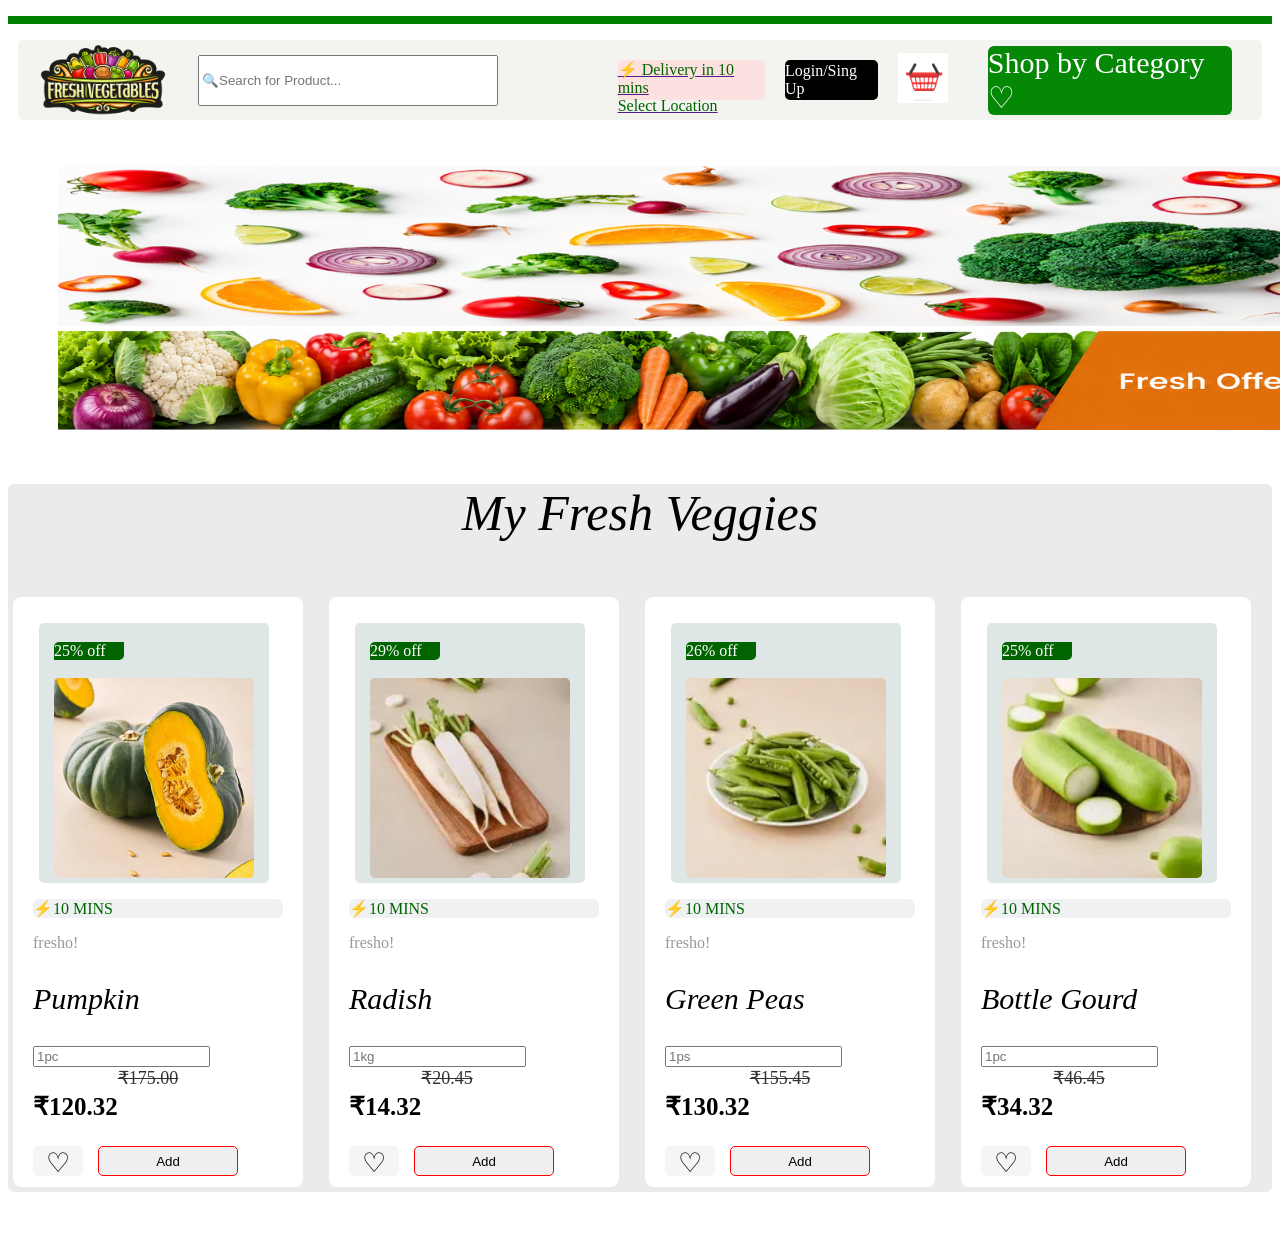
<file: index53.html>
<!DOCTYPE html>
<html lang="en">
<head>
    <meta charset="UTF-8">
    <meta name="viewport" content="width=device-width, initial-scale=1.0">
    <title>Document</title>
    <link rel="stylesheet" href="index53.css">
</head>
<body>
    <div id="fullpage">
    <a href=""><p id="li">☰</p></a>
    <img src="506d8568-d7f1-44c1-a8a8-ee2545783403.png" alt="" id="ima">
    <div class="flex2">
        
    <img src="506d8568-d7f1-44c1-a8a8-ee2545783403.png" alt="" id="imag">
    
    <input type="text" placeholder="🔍Search for Product..." id="search">
    <a href="index22.html"><p id="log">Login/Sing Up</p></a>
    <a href="" ><img src="basket.jpg" alt="" id="basket"></a></div>
     <p class="green-line"></p>
   <div class="flex1">
        
    <img src="506d8568-d7f1-44c1-a8a8-ee2545783403.png" alt="" id="imag">
    
    <input type="text" placeholder="🔍Search for Product..." id="search">
    <a href=""><p id="del">⚡ Delivery in 10 mins <br>Select Location</p></a>
    
    <p id="logi" >Login/Sing Up</p>
    <a href="" ><img src="basket.jpg" alt="" id="basket"></a>
   <p id="cat">Shop by Category ♡</p>
   <p id="shop"></p>   
  </div> <br></br>
  <img src="vegetable_banner_2000x200.png" alt="" class="im">
  <img src="fv - Copy.png" alt="" id="ig">
  <div class="box">

    <p id="p2" align="center">My Fresh Veggies</p>
    <nav class="veggies">
        <!-- <p id="p2">My Fresh Veggies</p> -->
        <div id="veg1">
        
    <div id="pi"><p id="t1">25% off</p>
    <a href=""><img src="pumpkin-organically-grown.webp" alt="" id="tomato" align="center"></a></div>
     <p id="t2">⚡10 MINS</p> <p id="t3">fresho!</p> <p id="t4">Pumpkin</p>
    
    <input type="numbers" placeholder="1pc" id="t5">
    <nav id="price"><p id="t6"><b>₹120.32</b></p> <s>₹175.00 </s></nav>
    <nav id="but"><button id="heart">♡</button><button id="t7">Add</button></nav></div>
    <div id="veg1">
      <div id="pi">  
       <p id="t1"> 29% off</p><a href=""><img src="radish-white.webp" alt="" id="tomato"></a></div>
     <p id="t2">⚡10 MINS</p> <p id="t3">fresho!</p> <p id="t4">Radish</p>
    
    <input type="numbers" placeholder="1kg" id="t5" >
    <nav id="price"><p id="t6"><b>₹14.32</b></p><s>₹20.45</s></nav>
    <nav id="but"><button id="heart">♡</button><button id="t7">Add</button></nav></div>
    <div id="veg1">
      <div id="pi">  
       <p id="t1">26% off</p><a href=""><img src="green-peas.webp" alt="" id="tomato" ></a></div>
     <p id="t2">⚡10 MINS</p> <p id="t3">fresho!</p> <p id="t4">Green Peas</p>
    <input type="numbers" placeholder="1ps" id="t5" >
    <nav id="price"><p id="t6"><b>₹130.32</b></p><s>₹155.45</s></nav>
    <nav id="but"><button id="heart">♡</button><button id="t7">Add</button></nav></div>
    <div id="veg1">
      <div id="pi">  
       <p id="t1">25% off</p> <a href=""><img src="bottle-gourd.webp" alt="" id="tomato"></a></div>
    <p id="t2">⚡10 MINS</p> <p id="t3">fresho!</p> <p id="t4">Bottle Gourd</p>
    <input type="numbers" placeholder="1pc" id="t5" >
    <nav id="price"><p id="t6"><b>₹34.32</b></p> <s>₹46.45</s></nav>
    <nav id="but"><button id="heart">♡</button><button id="t7">Add</button></nav></div>
     </nav></div></div>
    <br></br><nav id="nav10">

    <div style="display: none;" id="loginpage">
  <b id="wrong">❌</b>
  <div class="div1" >
    <h1 >LogIn/Sign Up</h1>
  <label>UserName:</label><br>
  <input type="email" name="email"><br></br>
  <label>Password:</lable><br>
  <input type="password" name="password"><br></br>
  <an id="F1"><b id="fg">Forgot Password!</b></a><br></br>
  <b id="signup">Create Account!Sign Up</b><br></br>
  <button>LogIn</button>
  </div></nav>
  </div>
  <script src="index22.js"></script>
</body>
</html>
</file>
<file: index2.css>
body{
    background-image: url("istockphoto-1336523021-612x612.jpg");
    background-repeat: no-repeat;
    background-size: cover;
    padding:200px;
    animation:slidin;
    animation-duration: 3s;
    animation-fill-mode: forwards;
}
.div1{
      display: flex;
      justify-content: center;
      
      
}
#img{
    height:500px ;
      width: 800px;
      position: fixed;
      top:100px;
      left: 400px;
      border: 0px;
      border-radius: 7px;
      animation-name: slide;
      animation-fill-mode: forwards;
      animation-duration: 3s;
      
}
@media only screen and (max-width:600px){
    #img{
        height: 300px;
        width: 400px;
        position: absolute;
        top: 50px;
        left: 50px;
    }
}
@keyframes slide{
    0%{top:-50px;}
    100%{top:200px;}
}
/* @keyframes slide{
    0%{left:-1000px;}
    100%{left: 0;}
} */
</file>
<file: index.css>
body{
    background-image: url("../istockphoto-1336523021-612x612.jpg");
    background-repeat: no-repeat;
    background-size: cover;
    padding:300px;
}
.div1{
      display: flex;
      justify-content: center;
      
      
}
#img{
    height:500px ;
      width: 800px;
      position: fixed;
      top:100px;
      left: 400px;
      border: 0px;
      border-radius: 7px;
}
</file>
<file: index22.css>
#imag{
    height: 100px;
    width: 150px;
}
.flex1{
    height: 60px;
    border: 1px cornsilk;
    background-color: rgb(243, 243, 240);
    border-radius: 5px;
    margin: 10px;
    padding: 10px;
    display:flex;
    justify-content: space-around;
    align-items: center;
    position: sticky;
    top:2px;
    justify-content: center;
    gap:20px;
    z-index:1000;
    animation:darkness;
    animation-duration: 5s;
}
@keyframes darkness{
    0%{opacity: 0;}
    100%{opacity: 1;}
}
#basket{
    height: 50px;
    width: 50px; 
    border: 2px black;  
    background-color: #d11212;
    margin-right: 20px;
    animation: shake 0.5s;
    animation-iteration-count: 100;
}
@keyframes shake{
    0%   { transform: translateX(0); }
    20%  { transform: translateX(-8px); }
    40%  { transform: translateX(8px); }
    60%  { transform: translateX(-8px); }
    80%  { transform: translateX(8px); }
    100% { transform: translateX(0); }
}
#search{
    width: 300px;
    height: 45px;
    margin-right: 100px;
}
#del{
    width: auto;
    height: 40px;
    border: 1px;
    color: darkgreen;
    background-color: rgb(253, 224, 224);
    border-radius: 5px;
}
#logi{
    border: 1px;
    background-color: black;
    color: white;
    height: 40px;
    width: auto;
    align-content: center;
    border-radius: 5px;
}
#p{
  border:2px ;
  background-color:green ;
  height: 10px;
  animation: zoomIn-Out 5s;
  animation-timing-function: ease-out;
}
@keyframes zoomIn-Out {
    from { transform: scale(0.5); }
    to { transform: scale(1); }
}
#p2{
    font-size: 50px;
    font-style:italic ;
}
#cat{
    border: 0px;
    background-color: rgb(5, 136, 5);
    color: white;
    font-size: 30px;
    border-radius: 6px;
}
#veg1{
    height: 550px;
    width: 250px;
    border: 1px rgb(248, 241, 212);
    background-color: white;
    border-radius: 8px;
    margin: 5px;
    padding: 20px;
    transition: all;
    transition-duration: 2s;
}
#tomato{
    display: grid;
    justify-self: center;
    height: 200px;
    width: 200px;
    border: 0px;
    border-radius: 5px;
    align-self: center;
    
}
#t1{

    width: 70px;
    border: 0px;
    background-color: darkgreen;
    color: white;
    border-top-left-radius: 5px;
    border-bottom-right-radius: 5px;
    position: relative;
    bottom:2px;
}
#pi{
    display: grid;
    justify-content: center;
    align-content: center;
    border: 0px;
    background-color: rgb(223, 230, 230);
    width:220px ;
    padding: 5px;
    height: 250px;
    margin: 6px;
    border-radius: 5px;
    
}
#t2{
    display: grid;
    justify-self: right;
    border: 0px;
    background-color: rgb(239, 241, 243);
    border-radius: 6px;
    color: darkgreen;
}
#t3{
    color: grey;
    opacity:0.8;
}
#t4{
    font-style: italic;
    font-size: 30px;
}
#t6{
    color: black;
    font-size:25px ;
}
s{
    font-size: 18px;
    opacity: 0.8;
}
#price{
    display:flex;
    
}
#t7{
    border: 1px solid red;
    height: 30px;
    width: 140px;
    border-radius: 5px;
}
#heart{
    color: black;
    font-size: 27px;
    border:1px ;
    height: 30px;
    width:50px;
    border-radius: 5px;
    background-color: rgb(247, 244, 244);

}
#but{
    display: flex;
    gap: 15px;
}
.veggies{
    display: grid;
    grid-template-columns: auto auto auto auto;
}
.box{
    border: 0px;
    background-color: rgb(235, 235, 236);
    border-radius: 6px;
    animation: darkness;
    animation-duration: 5s;
    
   
}
@keyframes darkness{
    0%{opacity: 0;}
    100%{opacity: 1;}
}
#veg1:hover{
    width: 300px;
    height: 600px;
}
.im{
    position:relative;
    
    width: 1060px;
    height: 160px;
    border: 1px;
    animation:drag; 
    animation-duration: 10s;
    animation-fill-mode: forwards;
   
}
@keyframes drag{
    0%{right: -1000px;}
    100%{right: 90px;}
}
#wellcome{
    animation: dragin;
    animation-duration: 10s;
    animation-fill-mode: forwards;
   
}
@keyframes dragin{
    0%{right:-1000px;}
    100%{right:90px;}
}
#li{
    visibility: hidden;
    display: none;
}
#ima{
  visibility: hidden;
    display: none;
}
.flex2{
   height: 60px;
    border: 1px cornsilk;
    background-color: rgb(243, 243, 240);
    border-radius: 5px;
    margin: 10px;
    padding: 10px;
    display: flex;
    justify-content: space-around;
    align-items: center;
    position: sticky;
    top:2px;
    justify-content: center;
    gap:20px;
    z-index: 1000;
}
.flex2{
    visibility: hidden;
    display: none;
}
@media only screen and (max-width: 600px){
    .flex1{
       visibility: hidden;
       display: none;
    }
     #li{
        width:50px;
        height: 50px;
        visibility: visible;
        display:block;
        color: blue;
     }
     .im{
        display: none;
        visibility: hidden;

     }
     #ima{
       visibility: visible;
        display:flex;
        justify-content: center;
        left: 30px;
        height:250px;
        width: 200px;
    }
    .veggies{
        display: flex;
        flex-wrap: wrap;
    }
    #veg1{
    height: 500px;
    width: 200px;
    
    }
    #tomato{
        height: 100px;
    width: 100px;
    }
    #pi{
        width:150px ;
        height: 160px;
    }
    .flex2{
    
    display: none;
   }
    #veg1:hover{
    width: 200px;
    height: 500px;
   }
}


@media only screen and (min-width:601px) and (max-width: 1277px){
    .flex2{
        visibility: visible;
        display:flex;
        

    }
    .flex1{
        visibility: hidden;
        display: none;
    }
    #li{
        width:100px;
        height: 50px;
        visibility: visible;
        display:block;
        color: blue;
        
        
     }
    #basket{
    height: 30px;
    width: 30px; 
    }
    #search{
    width: 150px;
    height: 45px;
    }
    #log{
        height: 40px;
    width: 100px;
    }
    .veggies{
        display: flex;
        flex-wrap: wrap;
    }
    .im{
        width:100% ;
    }
    #veg1:hover{
    width: 300px;
    height: 600px;
   }
}
.green-line{
    height: 8px;
    background-color: green;
    width: 0;
     animation: fillLine 7s forwards;
}
@keyframes fillLine{
    from{
        width: 0;
    }
    to{
        width: 100%;
    }
}
#login{
   display: none;
   animation-name: content;
   animation-duration: 2s;
   animation-fill-mode: forwards;
   position: relative;
}
@keyframes content{
    0%   {left:-1000px;}
    100% {left:0;}
}
#wrong{
    position: relative;
    animation: topin;
    opacity: 0;
    animation-duration: 2s;
    animation-delay: 2s;
    animation-fill-mode: forwards;
}
@keyframes topin{
    0%{opacity: 0;}
    100%{opacity: 1;}
}
b{  
    display: grid;
    justify-content: right;
    font-size: 20px;
    color: black;
}
button{ display: flex;
    justify-content: center;
    width: 200px;
    height: 50px;
    color: black;
    font-size: 20px;
}
button:hover{
    background-color: aliceblue;
    width:205px ;
    border-color: black;
}
#fg{
    display: flex;
    justify-content: right;
}
#cs{
    display: flex;
    justify-content: left;
    font-size: 20px;
}
#nav10{
    display:grid;
    position: relative;
    justify-content: center;
}
#shop{
    animation-name:cross;
    animation-duration: 3s;
    animation-fill-mode: forwards;
    position:relative;
}
@keyframes cross{
    0%{top:-1500px;}
    100%{top:10;}
}
</file>
<file: index5.css>
body{
    display:grid;
    position: relative;
    justify-content: center;
    top: 150px;
}

body::before{
    content: "";
    background-image: url("screen.png");
    background-size: cover;
    position: absolute;
    top: 0;
    left: 0;
    width: 2000px;
    height: 1000px;
    opacity: 0.2;
    z-index: -1;
    position: fixed;
}
.div1{
    display: grid;
    justify-content: center;
    border:0px;
    background-color:black ;
    height:500px;
    width:330px;
    border-radius: 10px;
    font-size: 30px;
    color: white;
}
#I1{
    border:1px white ;
    color: white;

}
#I1:hover{
    background-color: dimgrey;
    width:300px;
    font-size:35px ;
}
p{
    font-size:35px ;
    border: 1px white;
    background-color: rgb(104, 204, 5);
}
#I2{
  
  border:1px white;
  
  background-color: blue;
  color: white;
  width:300px;
  height: 32px;
}
#I2:hover{
    font-size: 31px;
    background-color: rgb(67, 67, 240);
    width:305;
    height:33px ;
}
.div1{
    box-shadow: 20px 20px gray;
}
</file>
<file: index51.css>
#imag{
    height: 100px;
    width: 150px;
}
.flex1{
    height: 60px;
    border: 1px cornsilk;
    background-color: rgb(243, 243, 240);
    border-radius: 5px;
    margin: 10px;
    padding: 10px;
    display:flex;
    justify-content: space-around;
    align-items: center;
    position: sticky;
    top:2px;
    justify-content: center;
    gap:20px;
    z-index:1000;
    animation:darkness;
    animation-duration: 5s;
}
@keyframes top-down{
    0%{opacity: 0;}
    100%{opacity: 1;}
}
#basket{
    height: 50px;
    width: 50px; 
    border: 2px black;  
    background-color: #d11212;
    margin-right: 20px;
    animation: shake 0.5s;
    animation-iteration-count: 100;
}
@keyframes shake{
    0%   { transform: translateX(0); }
    20%  { transform: translateX(-8px); }
    40%  { transform: translateX(8px); }
    60%  { transform: translateX(-8px); }
    80%  { transform: translateX(8px); }
    100% { transform: translateX(0); }
}
#search{
    width: 300px;
    height: 45px;
    margin-right: 100px;
}
#del{
    width: auto;
    height: 40px;
    border: 1px;
    color: darkgreen;
    background-color: rgb(253, 224, 224);
    border-radius: 5px;
}
#logi1{
    border: 1px;
    background-color: black;
    color: white;
    height: 40px;
    width: auto;
    align-content: center;
    border-radius: 5px;
}
#p{
  border:2px ;
  background-color:green ;
  height: 10px;
  animation: zoomIn-Out 5s;
  animation-timing-function: ease-out;
}
@keyframes zoomIn-Out {
    from { transform: scale(0.5); }
    to { transform: scale(1); }
}
#p2{
    font-size: 50px;
    font-style:italic ;
}
#cat1{
    border: 0px;
    background-color: rgb(5, 136, 5);
    color: white;
    font-size: 30px;
    border-radius: 6px;
}
#veg1{
    height: 550px;
    width: 250px;
    border: 1px rgb(248, 241, 212);
    background-color: white;
    border-radius: 8px;
    margin: 5px;
    padding: 20px;
    transition: all;
    transition-duration: 2s;
}
#tomato{
    display: grid;
    justify-self: center;
    height: 200px;
    width: 200px;
    border: 0px;
    border-radius: 5px;
    align-self: center;
    
}
#t1{

    width: 70px;
    border: 0px;
    background-color: darkgreen;
    color: white;
    border-top-left-radius: 5px;
    border-bottom-right-radius: 5px;
    position: relative;
    bottom:2px;
}
#pi{
    display: grid;
    justify-content: center;
    align-content: center;
    border: 0px;
    background-color: rgb(223, 230, 230);
    width:220px ;
    padding: 5px;
    height: 250px;
    margin: 6px;
    border-radius: 5px;
    
}
#t2{
    display: grid;
    justify-self: right;
    border: 0px;
    background-color: rgb(239, 241, 243);
    border-radius: 6px;
    color: darkgreen;
}
#t3{
    color: grey;
    opacity:0.8;
}
#t4{
    font-style: italic;
    font-size: 30px;
}
#t6{
    color: black;
    font-size:25px ;
}
s{
    font-size: 18px;
    opacity: 0.8;
}
#price{
    display:flex;
    
}
#t7{
    border: 1px solid red;
    height: 30px;
    width: 140px;
    border-radius: 5px;
}
#heart{
    color: black;
    font-size: 27px;
    border:1px ;
    height: 30px;
    width:50px;
    border-radius: 5px;
    background-color: rgb(247, 244, 244);

}
#but{
    display: flex;
    gap: 15px;
}
.veggies{
    display: grid;
    grid-template-columns: auto auto auto auto;
}
.box{
    border: 0px;
    background-color: rgb(235, 235, 236);
    border-radius: 6px;
    animation: darkness;
    animation-duration: 5s;
}
@keyframes darkness{
    0%{opacity: 0;}
    100%{opacity: 1;}
}
#veg1:hover{
    width: 300px;
    height: 600px;
}
.im{
    position:relative;
    
    width: 1060px;
    height: 160px;
    border: 1px;
    animation:drag; 
    animation-duration: 10s;
    animation-fill-mode: forwards;
}
@keyframes drag{
    0%{right: -1000px;}
    100%{right: 100px;}
    
}
#wellcome{
    animation: dragin;
    animation-duration: 10s;
   animation-fill-mode: forwards;
}
@keyframes dragin{
    0%{right:-1000px;}
    100%{right:90px;}
}
@keyframes float {
    0% {
        transform: translateY(0px);
    }

    50% {
        transform: translateY(-15px);
    }

    100% {
        transform: translateY(0px);
    }
}
#ig{
    width: 1500px;
    height: 100px;
    position: relative;
    left: 50px;
    
}
.green-line{
    height: 8px;
    background-color: green;
    width: 0;
     animation: fillLine 1.5s forwards;
}
@keyframes fillLine{
    from{
        width: 0;
    }
    to{
        width: 100%;
    }
}
#li{
    visibility: hidden;
    display: none;
}
#ima{
  visibility: hidden;
    display: none;
}
.flex2{
   height: 60px;
    border: 1px cornsilk;
    background-color: rgb(243, 243, 240);
    border-radius: 5px;
    margin: 10px;
    padding: 10px;
    display: flex;
    justify-content: space-around;
    align-items: center;
    position: sticky;
    top:2px;
    justify-content: center;
    gap:20px;
    z-index: 1000;
}
.flex2{
    visibility: hidden;
    display: none;
}
@media only screen and (max-width: 600px){
    .flex1{
       visibility: hidden;
       display: none;
    }
     #li{
        width:50px;
        height: 50px;
        visibility: visible;
        display:block;
        color: blue;
     }
     .im{
        display: none;
        visibility: hidden;

     }
     #ima{
       visibility: visible;
        display:flex;
        justify-content: center;
        left: 30px;
        height:250px;
        width: 200px;
    }
    .veggies{
        display: flex;
        flex-wrap: wrap;
    }
    #veg1{
    height: 500px;
    width: 200px;
    
    }
    #tomato{
        height: 100px;
    width: 100px;
    }
    #pi{
        width:150px ;
        height: 160px;
    }
    .flex2{
    
    display: none;
   }
    #veg1:hover{
    width: 200px;
    height: 500px;
   }
    #ig{
        width:100%;
    }
}


@media only screen and (min-width:601px) and (max-width: 1277px){
    .flex2{
        visibility: visible;
        display:flex;
        

    }
    .flex1{
        visibility: hidden;
        display: none;
    }
    #li{
        width:100px;
        height: 50px;
        visibility: visible;
        display:block;
        color: blue;
        
        
     }
    #basket{
    height: 30px;
    width: 30px; 
    }
    #search{
    width: 150px;
    height: 45px;
    }
    #log{
        height: 40px;
    width: 100px;
    }
    .veggies{
        display: flex;
        flex-wrap: wrap;
    }
    .im{
        width:100% ;
    }
    #veg1:hover{
    width: 300px;
    height: 600px;
   }
    #ig{
        width:100%;
    }
}
#shop{
    animation-name:cross;
    animation-duration: 3s;
    animation-fill-mode: forwards;
    position:relative;
}
@keyframes cross{
    0%{top:-1500px;}
    100%{top:10;}
}
#login{
   display: none;
   animation-name: content;
   animation-duration: 2s;
   animation-fill-mode: forwards;
   position: relative;
}
@keyframes content{
    0%   {left:-1000px;}
    100% {left:0;}
}
#wrong{
    position: relative;
    animation: topin;
    opacity: 0;
    animation-duration: 2s;
    animation-delay: 2s;
    animation-fill-mode: forwards;
}
@keyframes topin{
    0%{opacity: 0;}
    100%{opacity: 1;}
}
b{  
    display: grid;
    justify-content: right;
    font-size: 20px;
    color: black;
}
button{ display: flex;
    justify-content: center;
    width: 200px;
    height: 50px;
    color: black;
    font-size: 20px;
}
button:hover{
    background-color: aliceblue;
    width:205px ;
    border-color: black;
}
</file>
<file: index52.css>
#imag{
    height: 100px;
    width: 150px;
}
.flex1{
    height: 60px;
    border: 1px cornsilk;
    background-color: rgb(243, 243, 240);
    border-radius: 5px;
    margin: 10px;
    padding: 10px;
    display:flex;
    justify-content: space-around;
    align-items: center;
    position: sticky;
    top:2px;
    justify-content: center;
    gap:20px;
    z-index: 1000;
     animation:darkness;
    animation-duration: 5s;
}
@keyframes top-down{
    0%{opacity: 0;}
    100%{opacity: 1;}

}
#basket{
    height: 50px;
    width: 50px; 
    border: 2px black;  
    background-color: #d11212;
    margin-right: 20px;
    animation: shake 0.5s;
    animation-iteration-count: 100;
}
@keyframes shake{
    0%   { transform: translateX(0); }
    20%  { transform: translateX(-8px); }
    40%  { transform: translateX(8px); }
    60%  { transform: translateX(-8px); }
    80%  { transform: translateX(8px); }
    100% { transform: translateX(0); }
}
#search{
    width: 300px;
    height: 45px;
    margin-right: 100px;
}
#del{
    width: auto;
    height: 40px;
    border: 1px;
    color: darkgreen;
    background-color: rgb(253, 224, 224);
    border-radius: 5px;
}
#logi2{
    border: 1px;
    background-color: black;
    color: white;
    height: 40px;
    width: auto;
    align-content: center;
    border-radius: 5px;
}
#p{
  border:2px ;
  background-color:green ;
  height: 10px;
  animation: zoomIn-Out 5s;
  animation-timing-function: ease-out;
}
@keyframes zoomIn-Out {
    from { transform: scale(0.5); }
    to { transform: scale(1); }
}
#p2{
    font-size: 50px;
    font-style:italic ;
}
#cat1{
    border: 0px;
    background-color: rgb(5, 136, 5);
    color: white;
    font-size: 30px;
    border-radius: 6px;
}
#veg1{
    height: 550px;
    width: 250px;
    border: 1px rgb(248, 241, 212);
    background-color: white;
    border-radius: 8px;
    margin: 5px;
    padding: 20px;
    transition: all;
    transition-duration: 2s;
}
#tomato{
    display: grid;
    justify-self: center;
    height: 200px;
    width: 200px;
    border: 0px;
    border-radius: 5px;
    align-self: center;
    
}
#t1{

    width: 70px;
    border: 0px;
    background-color: darkgreen;
    color: white;
    border-top-left-radius: 5px;
    border-bottom-right-radius: 5px;
    position: relative;
    bottom:2px;
}
#pi{
    display: grid;
    justify-content: center;
    align-content: center;
    border: 0px;
    background-color: rgb(223, 230, 230);
    width:220px ;
    padding: 5px;
    height: 250px;
    margin: 6px;
    border-radius: 5px;
    
}
#t2{
    display: grid;
    justify-self: right;
    border: 0px;
    background-color: rgb(239, 241, 243);
    border-radius: 6px;
    color: darkgreen;
}
#t3{
    color: grey;
    opacity:0.8;
}
#t4{
    font-style: italic;
    font-size: 30px;
}
#t6{
    color: black;
    font-size:25px ;
}
s{
    font-size: 18px;
    opacity: 0.8;
}
#price{
    display:flex;
    
}
#t7{
    border: 1px solid red;
    height: 30px;
    width: 140px;
    border-radius: 5px;
}
#heart{
    color: black;
    font-size: 27px;
    border:1px ;
    height: 30px;
    width:50px;
    border-radius: 5px;
    background-color: rgb(247, 244, 244);

}
#but{
    display: flex;
    gap: 15px;
}
.veggies{
    display: grid;
    grid-template-columns: auto auto auto auto;
}
.box{
    border: 0px;
    background-color: rgb(235, 235, 236);
    border-radius: 6px;
}
#veg1:hover{
    width: 300px;
    height: 600px;
}
.im{
    position:relative;
    
    width: 1060px;
    height: 160px;
    border: 1px;
    animation:drag; 
    animation-duration: 10s;
    animation-fill-mode: forwards;
}
@keyframes drag{
    0%{right: -1000px;}
    100%{right: 100px;}
    
}
#wellcome{
    animation: dragin;
    animation-duration: 10s;
   animation-fill-mode: forwards;
}
@keyframes dragin{
    0%{right:-1000px;}
    100%{right:90px;}
}
#ig{
    width: 1500px;
    height: 100px;
    position: relative;
    left: 50px;
    
}
.green-line{
    height: 8px;
    background-color: green;
    width: 0;
     animation: fillLine 1.5s forwards;
}
@keyframes fillLine{
    from{
        width: 0;
    }
    to{
        width: 100%;
    }
}
#li{
    visibility: hidden;
    display: none;
}
#ima{
  visibility: hidden;
    display: none;
}
.flex2{
   height: 60px;
    border: 1px cornsilk;
    background-color: rgb(243, 243, 240);
    border-radius: 5px;
    margin: 10px;
    padding: 10px;
    display: flex;
    justify-content: space-around;
    align-items: center;
    position: sticky;
    top:2px;
    justify-content: center;
    gap:20px;
    z-index: 1000;
}
.flex2{
    visibility: hidden;
    display: none;
}
@media only screen and (max-width: 600px){
    .flex1{
       visibility: hidden;
       display: none;
    }
     #li{
        width:50px;
        height: 50px;
        visibility: visible;
        display:block;
        color: blue;
     }
     .im{
        display: none;
        visibility: hidden;

     }
     #ima{
       visibility: visible;
        display:flex;
        justify-content: center;
        left: 30px;
        height:250px;
        width: 200px;
    }
    .veggies{
        display: flex;
        flex-wrap: wrap;
    }
    #veg1{
    height: 500px;
    width: 200px;
    
    }
    #tomato{
        height: 100px;
    width: 100px;
    }
    #pi{
        width:150px ;
        height: 160px;
    }
    .flex2{
    
    display: none;
   }
    #veg1:hover{
    width: 200px;
    height: 500px;
   }
    #ig{
        width:100%;
    }
}


@media only screen and (min-width:601px) and (max-width: 1277px){
    .flex2{
        visibility: visible;
        display:flex;
        

    }
    .flex1{
        visibility: hidden;
        display: none;
    }
    #li{
        width:100px;
        height: 50px;
        visibility: visible;
        display:block;
        color: blue;
        
        
     }
    #basket{
    height: 30px;
    width: 30px; 
    }
    #search{
    width: 150px;
    height: 45px;
    }
    #log{
        height: 40px;
    width: 100px;
    }
    .veggies{
        display: flex;
        flex-wrap: wrap;
    }
    .im{
        width:100% ;
    }
    #veg1:hover{
    width: 300px;
    height: 600px;
   }
    #ig{
        width:100%;
    }
}
#shop{
    animation-name:cross;
    animation-duration: 3s;
    animation-fill-mode: forwards;
    position:relative;
}
@keyframes cross{
    0%{top:-1500px;}
    100%{top:10;}
}
#login{
   display: none;
   animation-name: content;
   animation-duration: 2s;
   animation-fill-mode: forwards;
   position: relative;
}
@keyframes content{
    0%   {left:-1000px;}
    100% {left:0;}
}
#wrong{
    position: relative;
    animation: topin;
    opacity: 0;
    animation-duration: 2s;
    animation-delay: 2s;
    animation-fill-mode: forwards;
}
@keyframes topin{
    0%{opacity: 0;}
    100%{opacity: 1;}
}
b{  
    display: grid;
    justify-content: right;
    font-size: 20px;
    color: black;
}
button{ display: flex;
    justify-content: center;
    width: 200px;
    height: 50px;
    color: black;
    font-size: 20px;
}
button:hover{
    background-color: aliceblue;
    width:205px ;
    border-color: black;
}
</file>
<file: index53.css>
#imag{
    height: 100px;
    width: 150px;
}
.flex1{
    height: 60px;
    border: 1px cornsilk;
    background-color: rgb(243, 243, 240);
    border-radius: 5px;
    margin: 10px;
    padding: 10px;
    display:flex;
    justify-content: space-around;
    align-items: center;
    position: sticky;
    top:2px;
    justify-content: center;
    gap:20px;
    z-index: 1000;
}
#basket{
    height: 50px;
    width: 50px; 
    border: 2px black;  
    background-color: #d11212;
    margin-right: 20px;
    animation: shake 0.5s;
    animation-iteration-count: 100;
}
@keyframes shake{
    0%   { transform: translateX(0); }
    20%  { transform: translateX(-8px); }
    40%  { transform: translateX(8px); }
    60%  { transform: translateX(-8px); }
    80%  { transform: translateX(8px); }
    100% { transform: translateX(0); }
}
#search{
    width: 300px;
    height: 45px;
    margin-right: 100px;
}
#del{
    width: auto;
    height: 40px;
    border: 1px;
    color: darkgreen;
    background-color: rgb(253, 224, 224);
    border-radius: 5px;
}
#logi{
    border: 1px;
    background-color: black;
    color: white;
    height: 40px;
    width: auto;
    align-content: center;
    border-radius: 5px;
}
#p{
  border:2px ;
  background-color:green ;
  height: 10px;
  animation: zoomIn-Out 5s;
  animation-timing-function: ease-out;
}
@keyframes zoomIn-Out {
    from { transform: scale(0.5); }
    to { transform: scale(1); }
}
#p2{
    font-size: 50px;
    font-style:italic ;
}
#cat{
    border: 0px;
    background-color: rgb(5, 136, 5);
    color: white;
    font-size: 30px;
    border-radius: 6px;
}
#veg1{
    height: 550px;
    width: 250px;
    border: 1px rgb(248, 241, 212);
    background-color: white;
    border-radius: 8px;
    margin: 5px;
    padding: 20px;
    transition: all;
    transition-duration: 2s;
}
#tomato{
    display: grid;
    justify-self: center;
    height: 200px;
    width: 200px;
    border: 0px;
    border-radius: 5px;
    align-self: center;
    
}
#t1{

    width: 70px;
    border: 0px;
    background-color: darkgreen;
    color: white;
    border-top-left-radius: 5px;
    border-bottom-right-radius: 5px;
    position: relative;
    bottom:2px;
}
#pi{
    display: grid;
    justify-content: center;
    align-content: center;
    border: 0px;
    background-color: rgb(223, 230, 230);
    width:220px ;
    padding: 5px;
    height: 250px;
    margin: 6px;
    border-radius: 5px;
    
}
#t2{
    display: grid;
    justify-self: right;
    border: 0px;
    background-color: rgb(239, 241, 243);
    border-radius: 6px;
    color: darkgreen;
}
#t3{
    color: grey;
    opacity:0.8;
}
#t4{
    font-style: italic;
    font-size: 30px;
}
#t6{
    color: black;
    font-size:25px ;
}
s{
    font-size: 18px;
    opacity: 0.8;
}
#price{
    display:flex;
    
}
#t7{
    border: 1px solid red;
    height: 30px;
    width: 140px;
    border-radius: 5px;
}
#heart{
    color: black;
    font-size: 27px;
    border:1px ;
    height: 30px;
    width:50px;
    border-radius: 5px;
    background-color: rgb(247, 244, 244);

}
#but{
    display: flex;
    gap: 15px;
}
.veggies{
    display: grid;
    grid-template-columns: auto auto auto auto;
}
.box{
    border: 0px;
    background-color: rgb(235, 235, 236);
    border-radius: 6px;
}
#veg1:hover{
    width: 300px;
    height: 600px;
}
.im{
    width: 1500px;
    height: 160px;
    border: 1px;
    animation: float 3s ease-in-out infinite;
    position: relative;
    left: 50px;
    
}
@keyframes float {
    0% {
        transform: translateY(0px);
    }

    50% {
        transform: translateY(-15px);
    }

    100% {
        transform: translateY(0px);
    }
}
#ig{
    width: 1500px;
    height: 100px;
    position: relative;
    left: 50px;
    
}
.green-line{
    height: 8px;
    background-color: green;
    width: 0;
     animation: fillLine 1.5s forwards;
}
@keyframes fillLine{
    from{
        width: 0;
    }
    to{
        width: 100%;
    }
}
#li{
    visibility: hidden;
    display: none;
}
#ima{
  visibility: hidden;
    display: none;
}
.flex2{
   height: 60px;
    border: 1px cornsilk;
    background-color: rgb(243, 243, 240);
    border-radius: 5px;
    margin: 10px;
    padding: 10px;
    display: flex;
    justify-content: space-around;
    align-items: center;
    position: sticky;
    top:2px;
    justify-content: center;
    gap:20px;
    z-index: 1000;
}
.flex2{
    visibility: hidden;
    display: none;
}
@media only screen and (max-width: 600px){
    .flex1{
       visibility: hidden;
       display: none;
    }
     #li{
        width:50px;
        height: 50px;
        visibility: visible;
        display:block;
        color: blue;
     }
     .im{
        display: none;
        visibility: hidden;

     }
     #ima{
       visibility: visible;
        display:flex;
        justify-content: center;
        left: 30px;
        height:250px;
        width: 200px;
    }
    .veggies{
        display: flex;
        flex-wrap: wrap;
    }
    #veg1{
    height: 500px;
    width: 200px;
    
    }
    #tomato{
        height: 100px;
    width: 100px;
    }
    #pi{
        width:150px ;
        height: 160px;
    }
    .flex2{
    
    display: none;
   }
    #veg1:hover{
    width: 200px;
    height: 500px;
   }
    #ig{
        width:100%;
    }
}


@media only screen and (min-width:601px) and (max-width: 1277px){
    .flex2{
        visibility: visible;
        display:flex;
        

    }
    .flex1{
        visibility: hidden;
        display: none;
    }
    #li{
        width:100px;
        height: 50px;
        visibility: visible;
        display:block;
        color: blue;
        
        
     }
    #basket{
    height: 30px;
    width: 30px; 
    }
    #search{
    width: 150px;
    height: 45px;
    }
    #log{
        height: 40px;
    width: 100px;
    }
    .veggies{
        display: flex;
        flex-wrap: wrap;
    }
    .im{
        width:100% ;
    }
    #veg1:hover{
    width: 300px;
    height: 600px;
   }
    #ig{
        width:100%;
    }
}
#shop{
    animation-name:cross;
    animation-duration: 3s;
    animation-fill-mode: forwards;
    position:relative;
}
@keyframes cross{
    0%{top:-1500px;}
    100%{top:10;}
}
</file>
